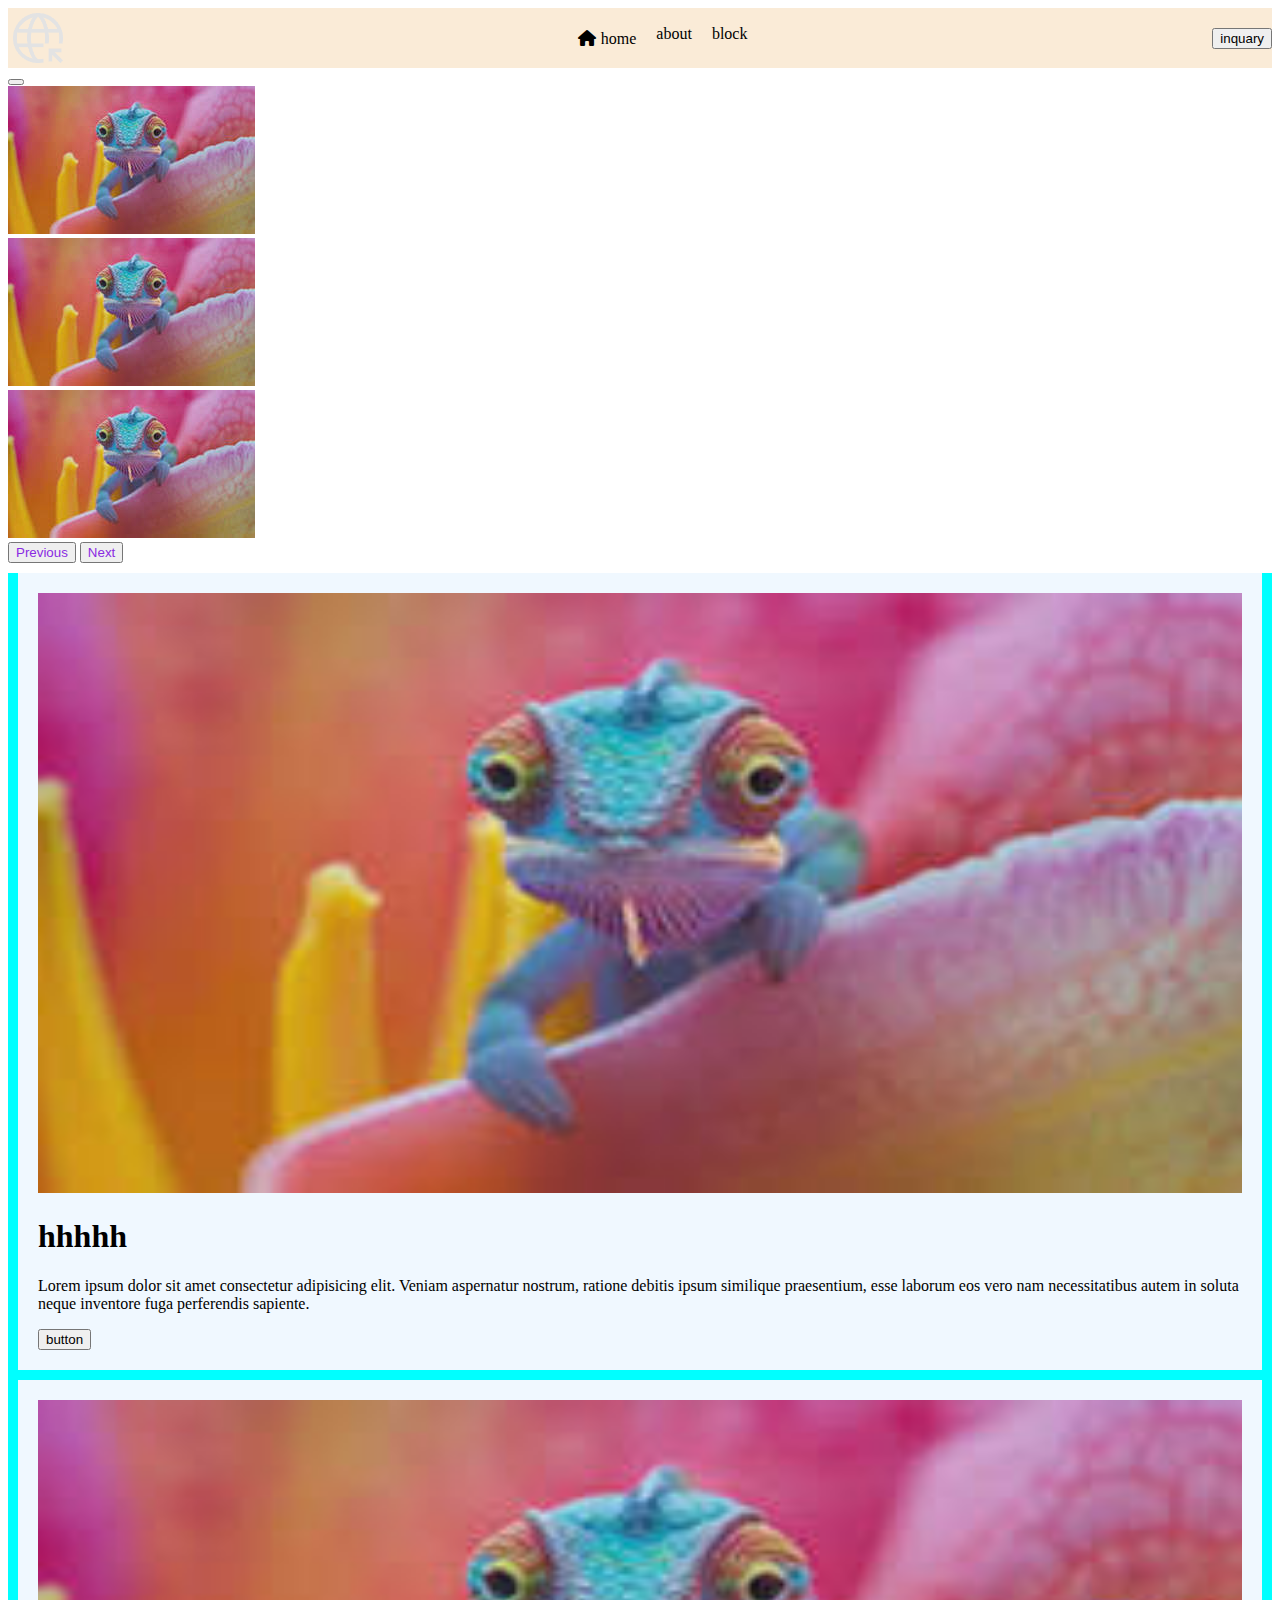
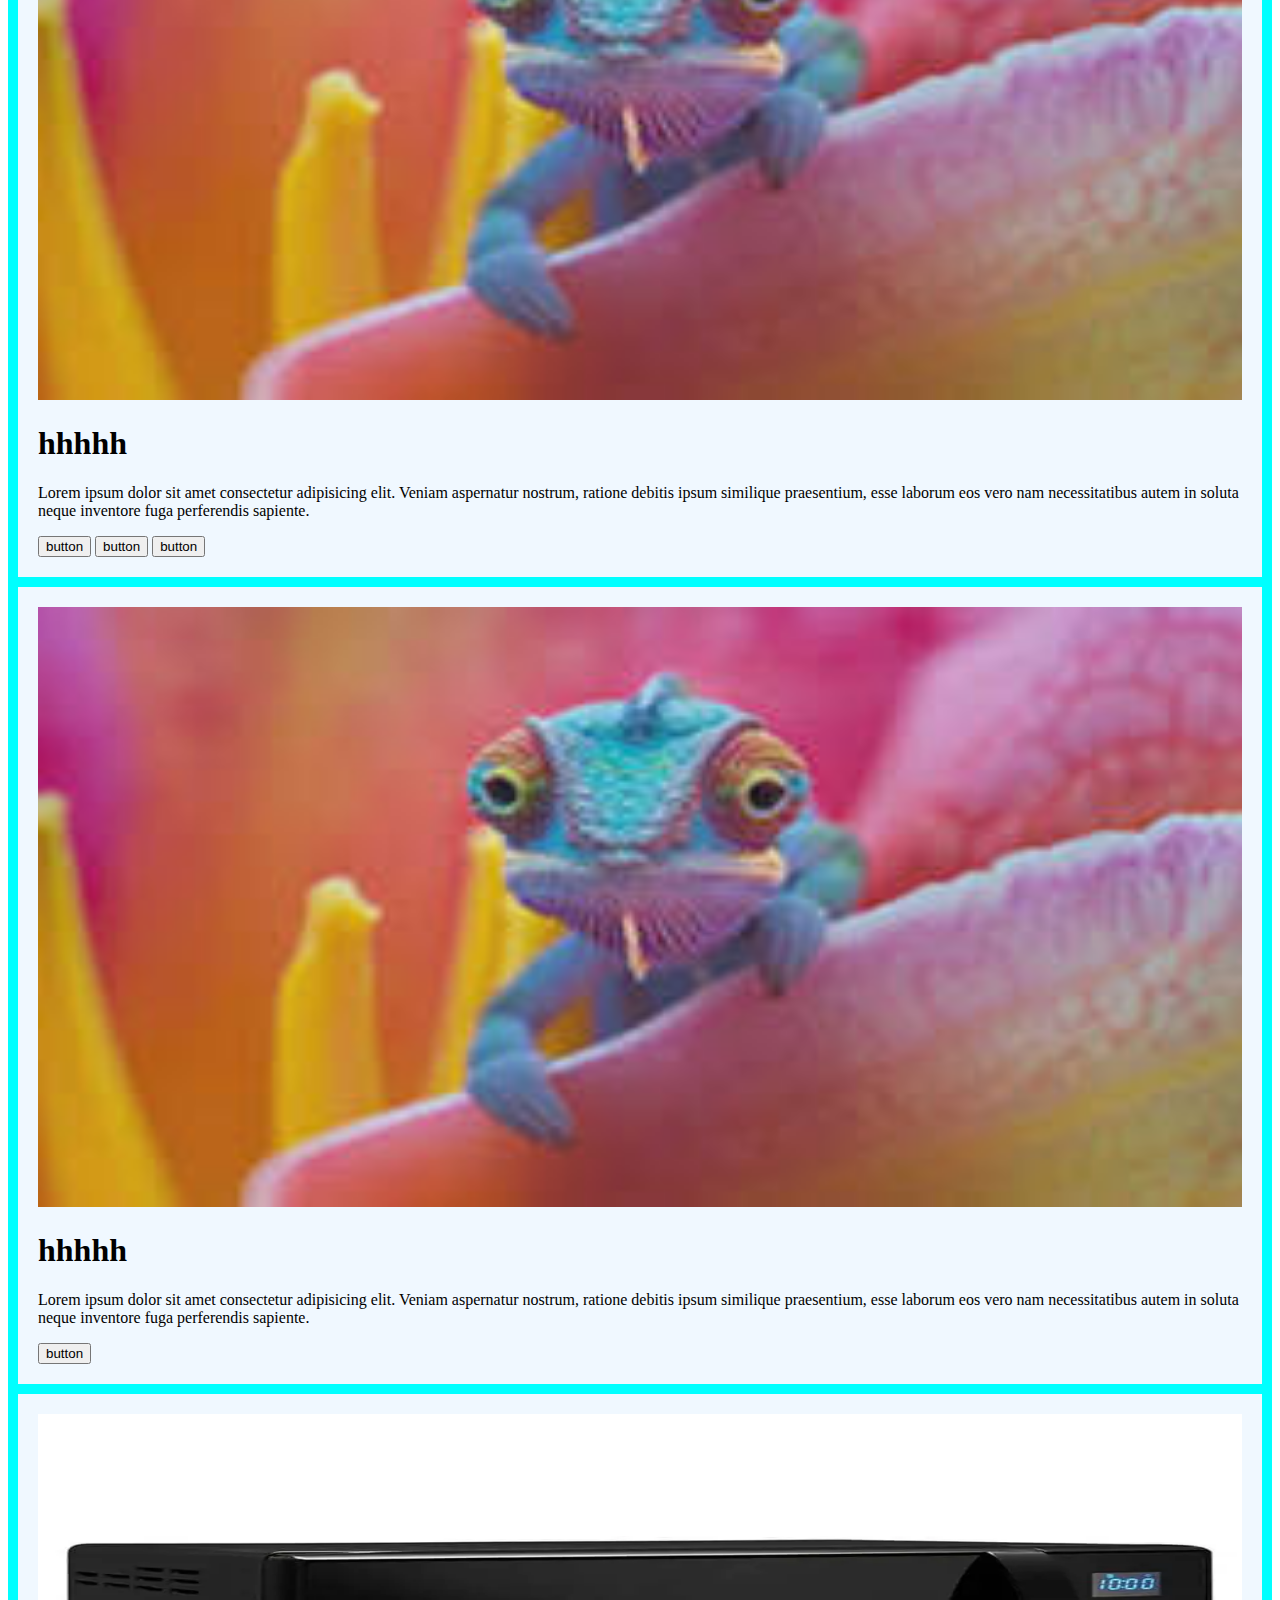
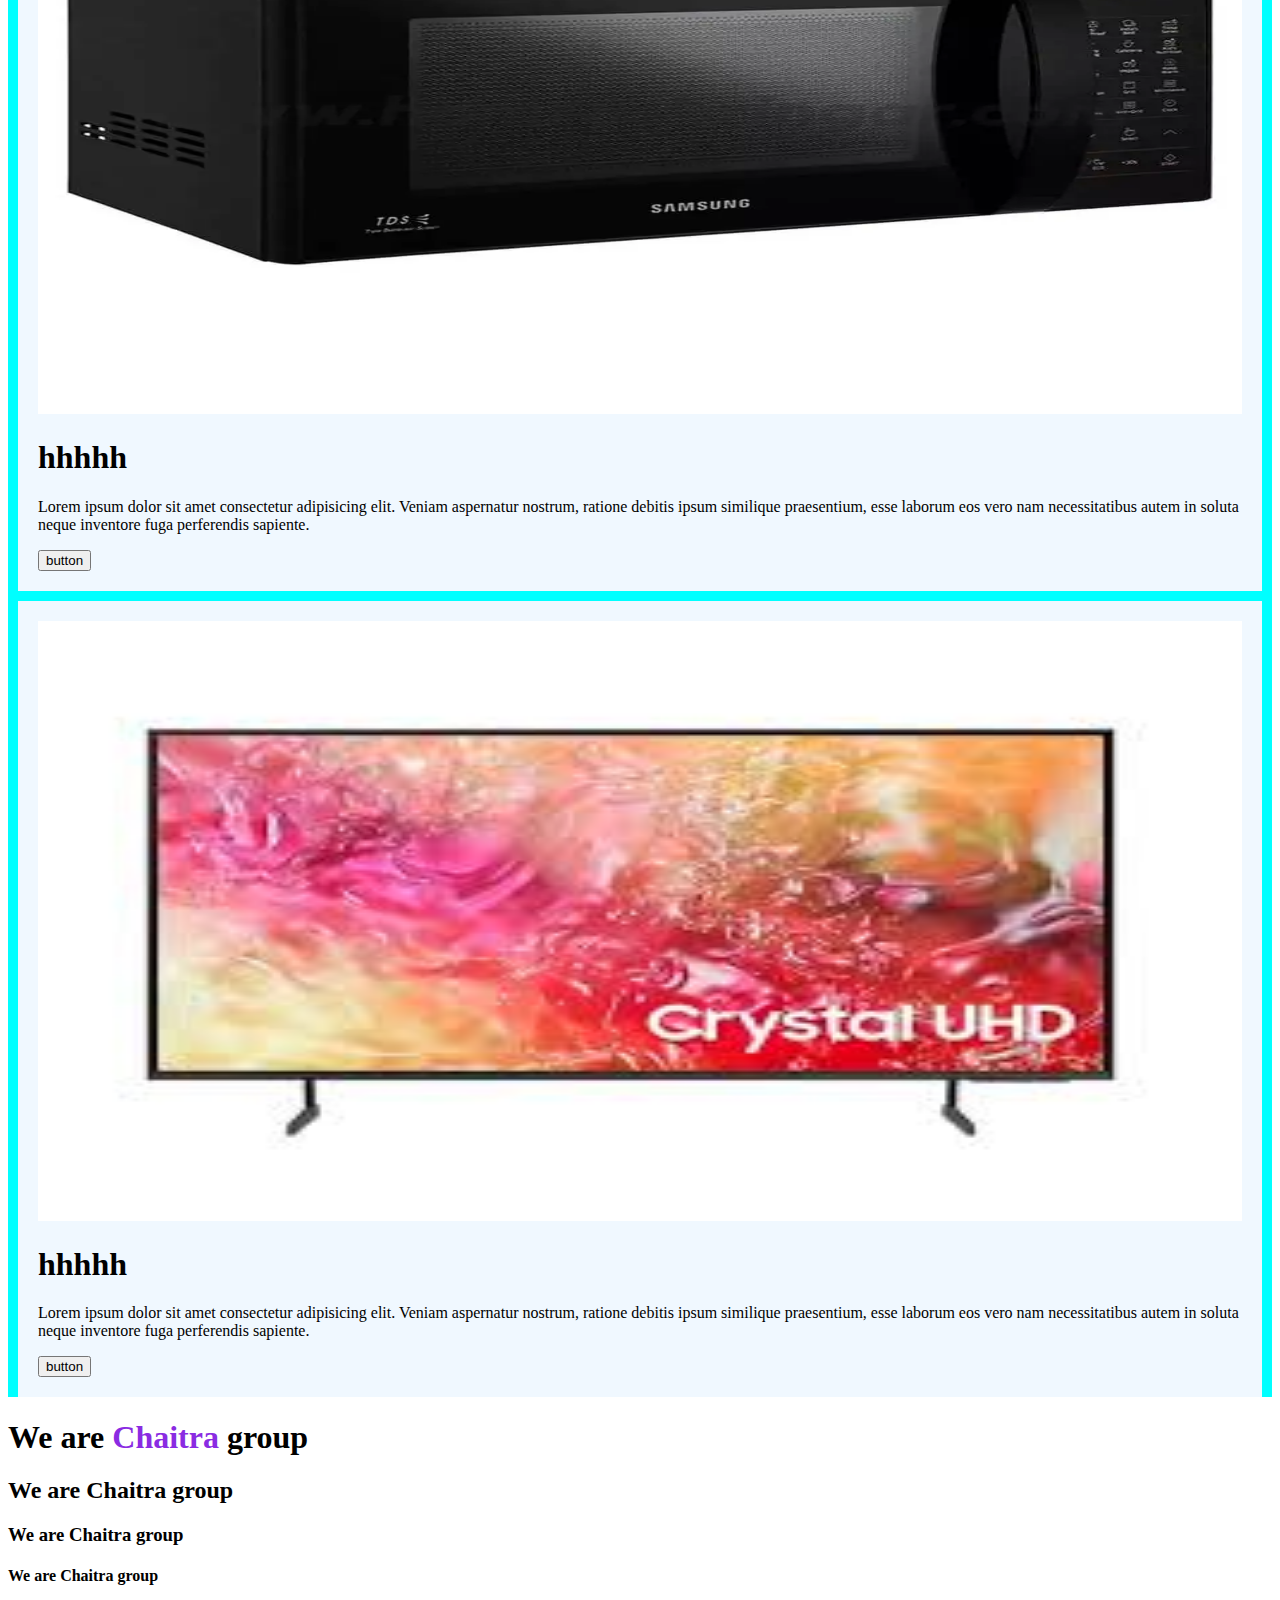
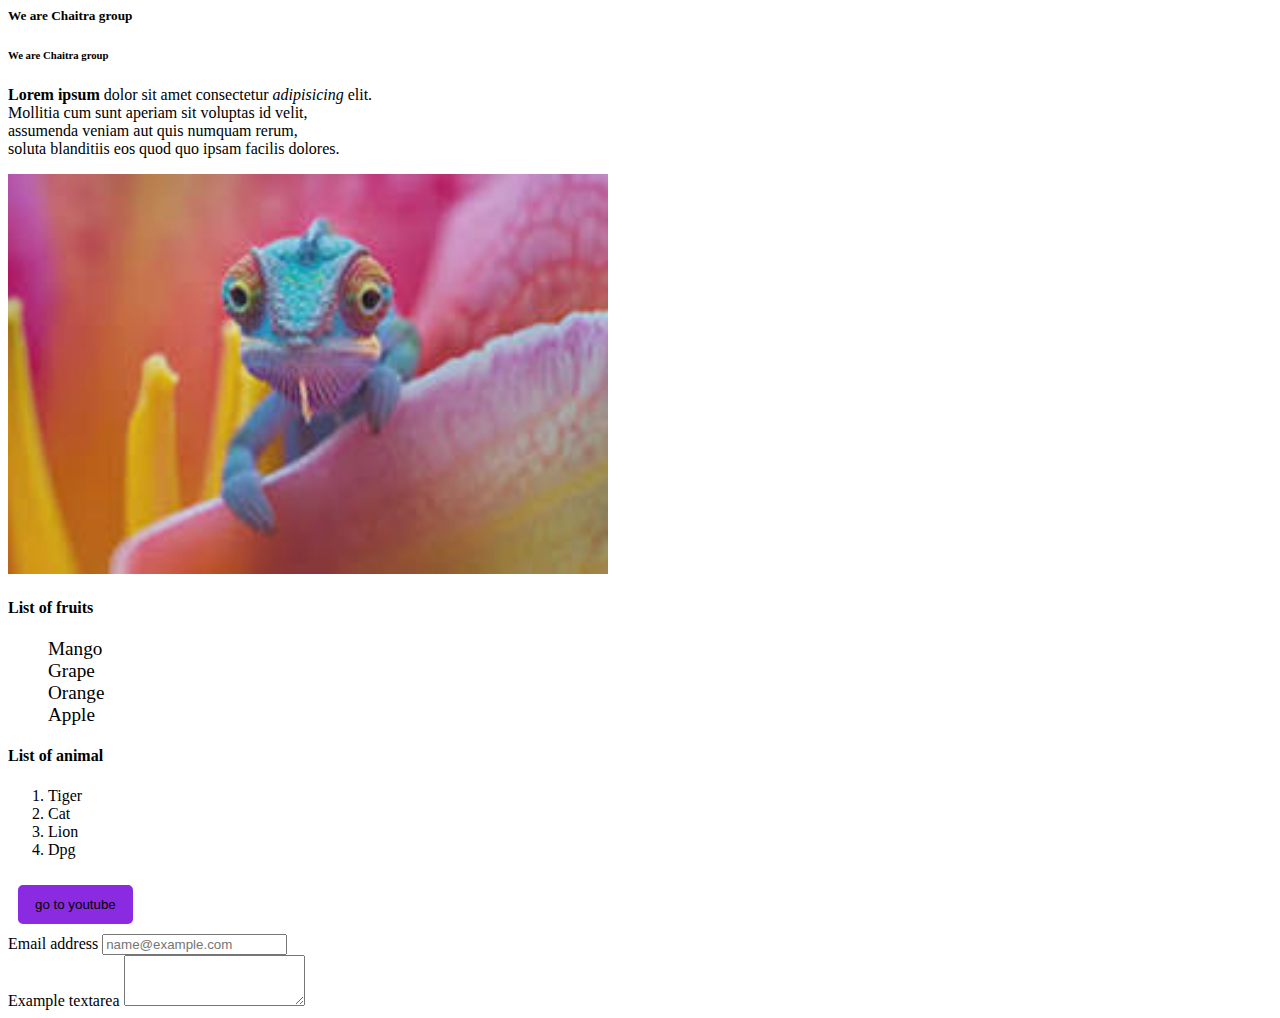
<file: index.html>
<!DOCTYPE html>
<html lang="en">

<head>
  <meta charset="UTF-8">
  <meta name="viewport" content="width=device-width, initial-scale=1.0">
  <title>My First Project</title>

  <link rel="stylesheet" href="./style/index.css" />
  <link href="https://cdn.jsdelivr.net/npm/bootstrap@5.0.2/dist/css/bootstrap.min.css" rel="stylesheet"
    integrity="sha384-EVSTQN3/azprG1Anm3QDgpJLIm9Nao0Yz1ztcQTwFspd3yD65VohhpuuCOmLASjC" crossorigin="anonymous">

  <link rel="stylesheet" href="https://cdnjs.cloudflare.com/ajax/libs/font-awesome/6.0.0/css/all.min.css"
    integrity="sha512-9usAa10IRO0HhonpyAIVpjrylPvoDwiPUiKdWk5t3PyolY1cOd4DSE0Ga+ri4AuTroPR5aQvXU9xC6qOPnzFeg=="
    crossorigin="anonymous" referrerpolicy="no-referrer" />




</head>

<body>

  <script src="./js/array5.js"></script>
  <script src="https://cdn.jsdelivr.net/npm/@popperjs/core@2.9.2/dist/umd/popper.min.js"
    integrity="sha384-IQsoLXl5PILFhosVNubq5LC7Qb9DXgDA9i+tQ8Zj3iwWAwPtgFTxbJ8NT4GN1R8p"
    crossorigin="anonymous"></script>
  <script src="https://cdn.jsdelivr.net/npm/bootstrap@5.0.2/dist/js/bootstrap.min.js"
    integrity="sha384-cVKIPhGWiC2Al4u+LWgxfKTRIcfu0JTxR+EQDz/bgldoEyl4H0zUF0QKbrJ0EcQF"
    crossorigin="anonymous"></script>


  <nav>
    <div class="container-fluid">
      <div class="header-con">

        <img src="./assets/logo.png" alt="logo" height="60" width="60" />
        <ul class="list">
          <li><i class="fa fa-home" aria-hidden="true"></i>home</li>
          <a href="./nav.html" target="_blank" class="a">
            <li>about</li>
          </a>
          <li>block</li>
        </ul>
        <div>
          <button class="btn btn-primary">inquary</button>
        </div>

      </div>
    </div>
  </nav>

  <a href="./nav.html"><button class="btn btn-primary"></button></a>

  <div id="carouselExampleControls" class="carousel slide" data-bs-ride="carousel">
    <div class="carousel-inner">
      <div class="carousel-item active">
        <img src="assets/download.jfif" class="d-block w-100" alt="...">
      </div>
      <div class="carousel-item">
        <img src="./assets/download.jfif" class="d-block w-100" alt="...">
      </div>
      <div class="carousel-item">
        <img src="./assets/download.jfif" class="d-block w-100" alt="...">
      </div>
    </div>
    <button class="carousel-control-prev" type="button" data-bs-target="#carouselExampleControls" data-bs-slide="prev">
      <span class="carousel-control-prev-icon" aria-hidden="true"></span>
      <span class="visually-hidden">Previous</span>
    </button>
    <button class="carousel-control-next" type="button" data-bs-target="#carouselExampleControls" data-bs-slide="next">
      <span class="carousel-control-next-icon" aria-hidden="true"></span>
      <span class="visually-hidden">Next</span>
    </button>
  </div>

  <section class="oc">
    <div class="row">
      <div class="row">
        <div class="col-md-4">
          <div class="col-md-4">
            <div class="xyz">
              <img src="./assets/download.jfif" alt="img" class="img-fluid" width="300" height="600" />
              <h1>
                hhhhh
              </h1>
              <p>
                Lorem ipsum dolor sit amet consectetur adipisicing elit. Veniam aspernatur nostrum, ratione debitis
                ipsum
                similique praesentium, esse laborum eos vero nam necessitatibus autem in soluta neque inventore fuga
                perferendis sapiente.
              </p>
              <button class="btn btn-primary">
                button
              </button>
            </div>

          </div>
          <div class="col-md-4">
            <div class="xyz">
              <img src="./assets/download.jfif" alt="img" class="img-fluid" width="300" height="600" />
              <h1>
                hhhhh
              </h1>
              <p>
                Lorem ipsum dolor sit amet consectetur adipisicing elit. Veniam aspernatur nostrum, ratione debitis
                ipsum
                similique praesentium, esse laborum eos vero nam necessitatibus autem in soluta neque inventore fuga
                perferendis sapiente.
              </p>
              <button class="btn btn-primary">
                button
              </button>
              <button class="btn btn-primary">
                button
              </button>
              <button class="btn btn-primary">
                button
              </button>
            </div>
          </div>
        </div>

      </div>
      <div class="col-md-4">
        <div class="xyz">
          <img src="./assets/download.jfif" alt="img" class="img-fluid" width="300" height="600" />
          <h1>
            hhhhh
          </h1>
          <p>
            Lorem ipsum dolor sit amet consectetur adipisicing elit. Veniam aspernatur nostrum, ratione debitis ipsum
            similique praesentium, esse laborum eos vero nam necessitatibus autem in soluta neque inventore fuga
            perferendis sapiente.
          </p>
          <button class="btn btn-primary">
            button
          </button>
        </div>

      </div>
      <div class="col-md-4">
        <div class="xyz">
          <img src="./assets/oven.webp" alt="img" class="img-fluid" width="300" height="600" />
          <h1>
            hhhhh
          </h1>
          <p>
            Lorem ipsum dolor sit amet consectetur adipisicing elit. Veniam aspernatur nostrum, ratione debitis ipsum
            similique praesentium, esse laborum eos vero nam necessitatibus autem in soluta neque inventore fuga
            perferendis sapiente.
          </p>
          <button class="btn btn-primary">
            button
          </button>
        </div>

      </div>
      <div class="col-md-4">
        <div class="xyz">
          <img src="./assets/tv.jpg" alt="img" class="img-fluid" width="300" height="600" />
          <h1>
            hhhhh
          </h1>
          <p>
            Lorem ipsum dolor sit amet consectetur adipisicing elit. Veniam aspernatur nostrum, ratione debitis ipsum
            similique praesentium, esse laborum eos vero nam necessitatibus autem in soluta neque inventore fuga
            perferendis sapiente.
          </p>
          <button class="btn btn-primary">
            button
          </button>
        </div>

      </div>
    </div>

  </section>

  <div class="container">

    <h1> We are <span>Chaitra</span> group</h1>
    <h2> We are Chaitra group</h2>
    <h3> We are Chaitra group</h3>
    <h4> We are Chaitra group</h4>
    <h5> We are Chaitra group</h5>
    <h6> We are Chaitra group</h6>

    <p><b>Lorem ipsum</b> dolor sit amet consectetur <i>adipisicing</i> elit. <br> Mollitia cum sunt aperiam sit
      voluptas id velit, <br> assumenda veniam aut quis numquam rerum, <br> soluta blanditiis eos quod quo ipsam facilis
      dolores.</p>

    <img src="./assets/download.jfif" alt="image" height="400px" width="600px" /><br>

    <h4> List of fruits</h4>

    <ul class="fruits">
      <li>Mango</li>
      <li>Grape</li>
      <li>Orange</li>
      <li>Apple</li>

    </ul>

    <h4> List of animal</h4>

    <ol>
      <li>Tiger</li>
      <li>Cat</li>
      <li>Lion</li>
      <li>Dpg</li>

    </ol>

    <a href="https://www.youtube.com" target="_blank">

      <button class="oo">go to youtube</button>

    </a>

  </div>

  <section>
    <div class="mb-3">
      <label for="exampleFormControlInput1" class="form-label">Email address</label>
      <input type="email" class="form-control" id="exampleFormControlInput1" placeholder="name@example.com">
    </div>
    <div class="mb-3">
      <label for="exampleFormControlTextarea1" class="form-label">Example textarea</label>
      <textarea class="form-control" id="exampleFormControlTextarea1" rows="3"></textarea>
    </div>
  </section>

  <div class="row">
    <div>

    </div>
  </div>

</body>

</html>
</file>
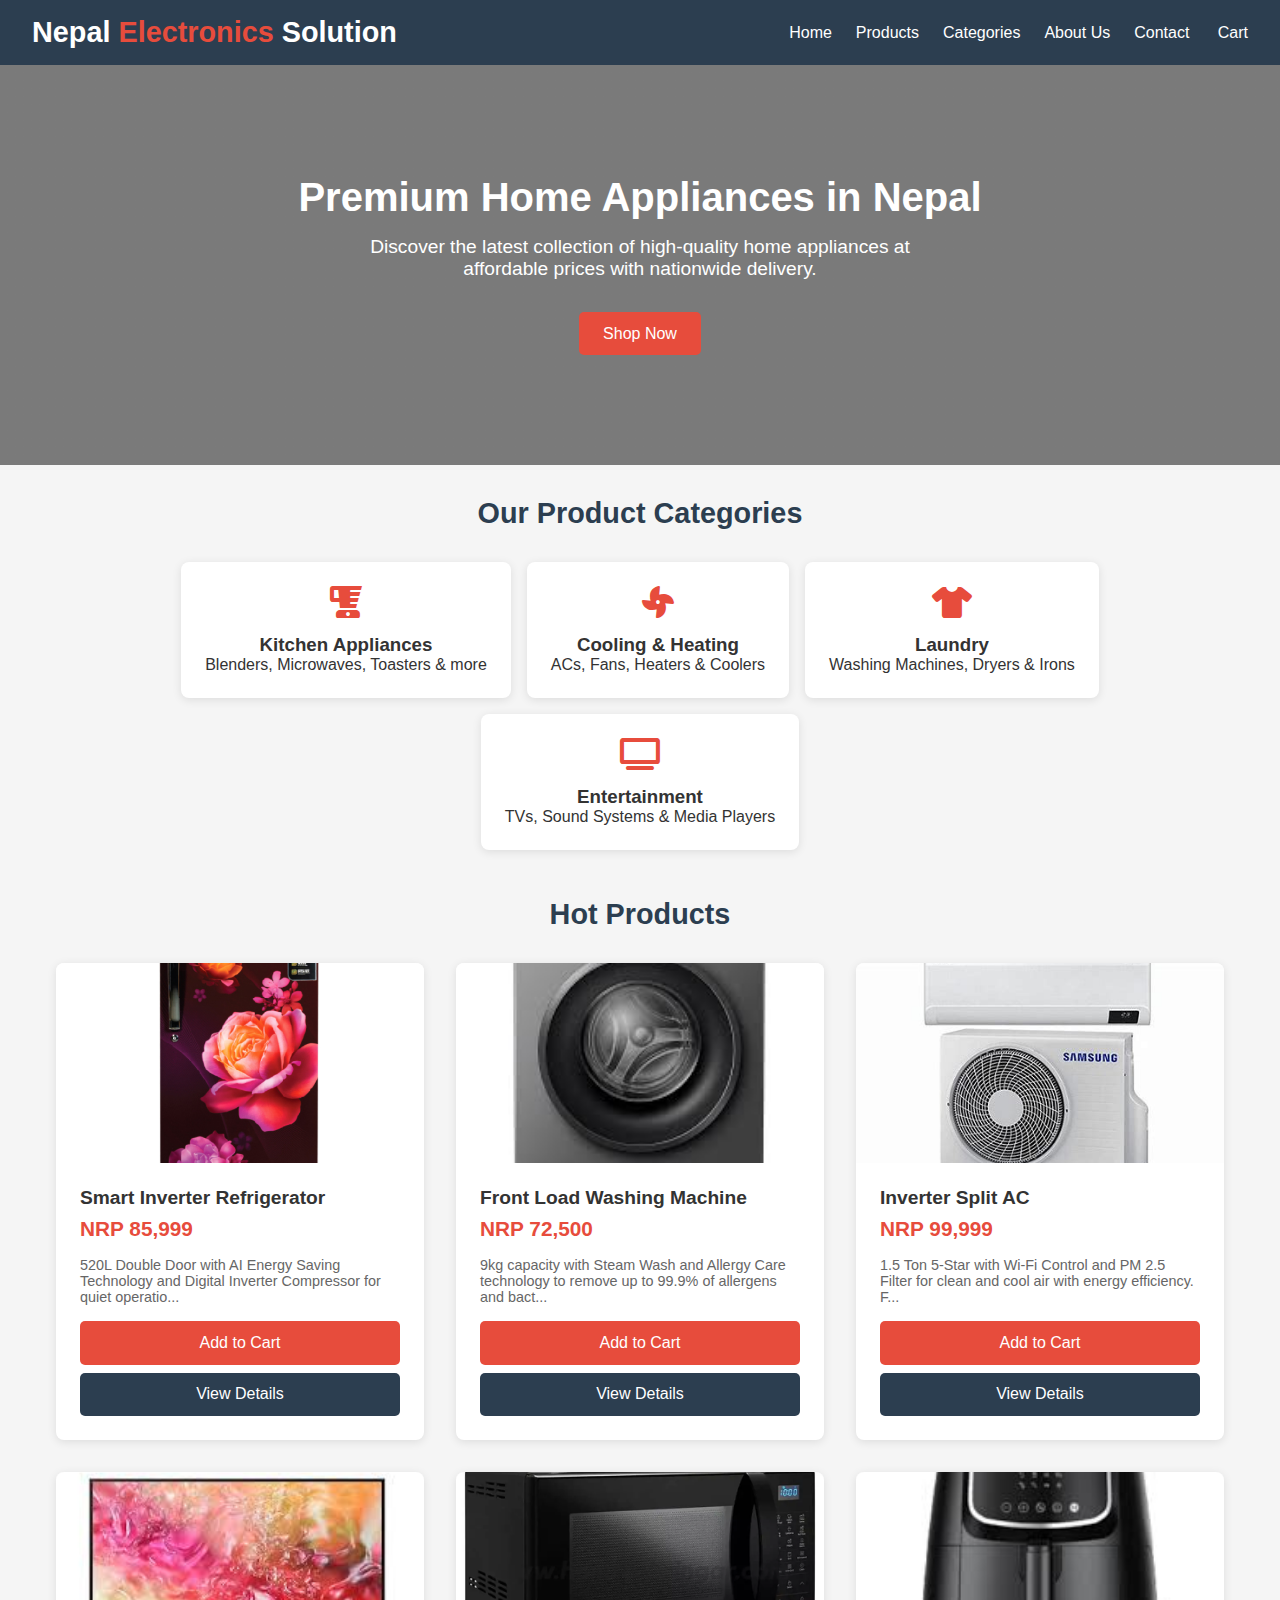
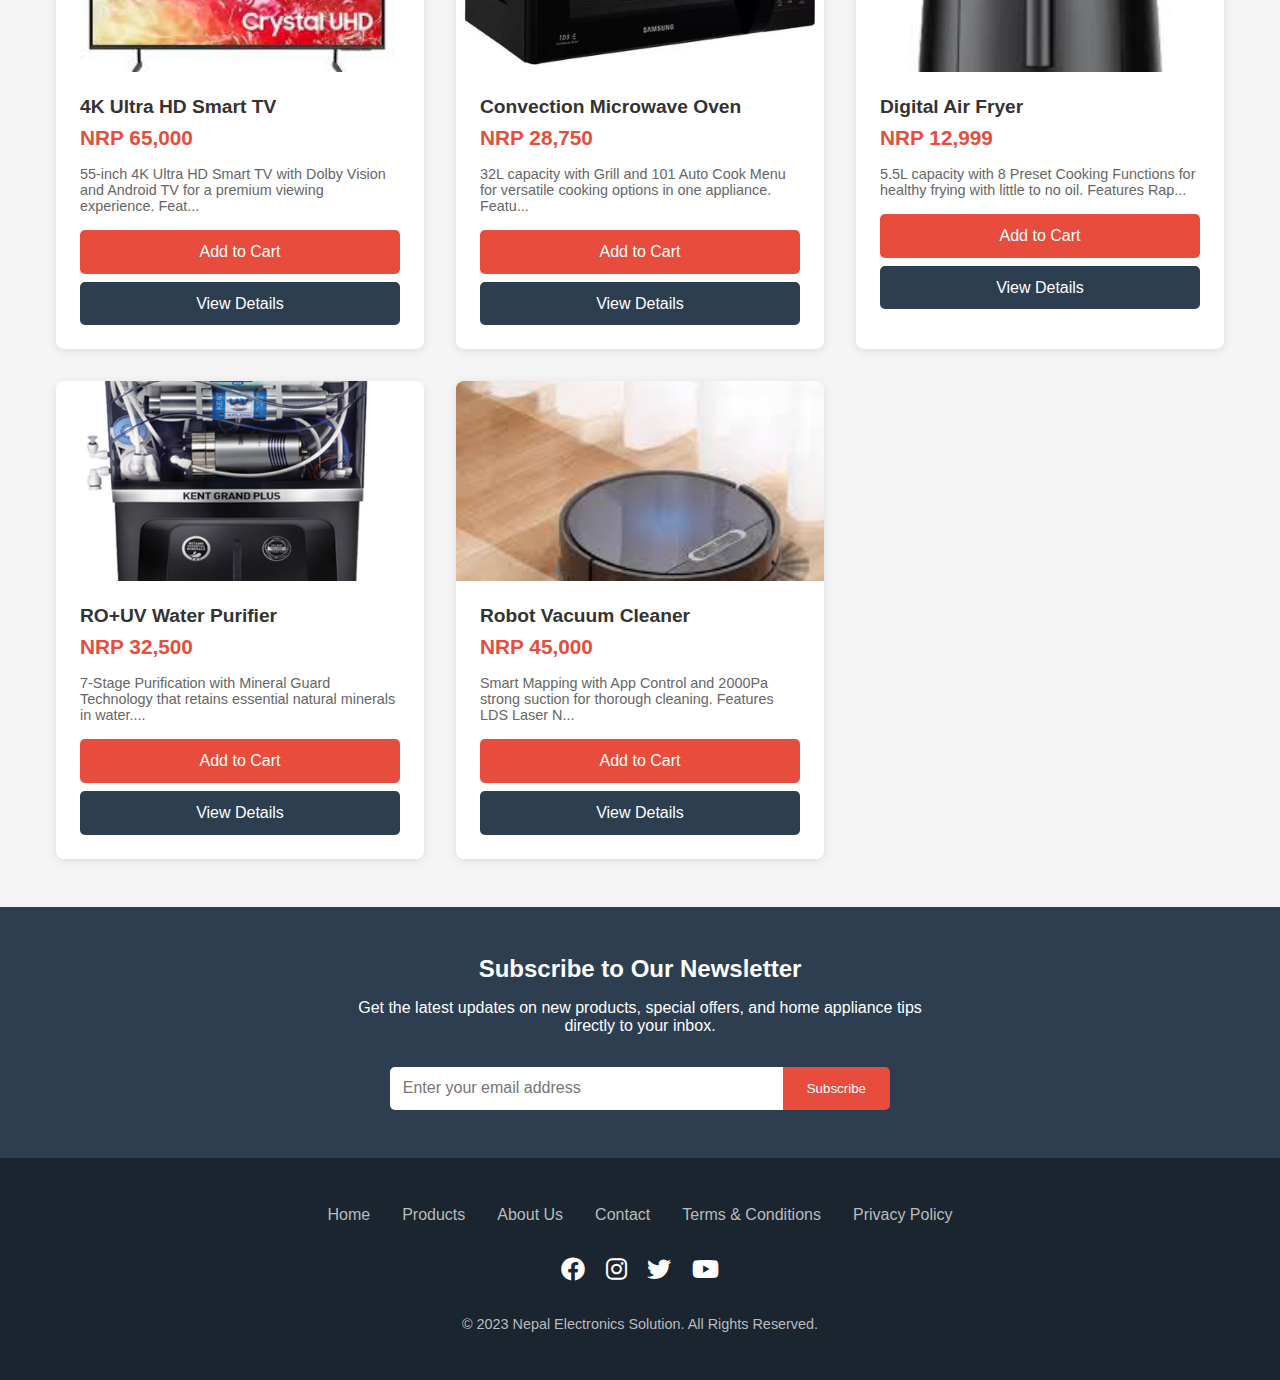
<file: balls.html>
<!DOCTYPE html>
<html lang="en">
<head>
    <meta charset="UTF-8">
    <meta name="viewport" content="width=device-width, initial-scale=1.0">
    <title>Nepal Electronics Solution - Home Appliances</title>
    <style>
        * {
            margin: 0;
            padding: 0;
            box-sizing: border-box;
            font-family: 'Arial', sans-serif;
        }
        
        body {
            background-color: #f5f5f5;
            color: #333;
        }
        
        header {
            background-color: #2c3e50;
            color: white;
            padding: 1rem 2rem;
            display: flex;
            justify-content: space-between;
            align-items: center;
        }
        
        .logo {
            font-size: 1.8rem;
            font-weight: bold;
        }
        
        .logo span {
            color: #e74c3c;
        }
        
        nav ul {
            display: flex;
            list-style: none;
        }
        
        nav ul li {
            margin-left: 1.5rem;
        }
        
        nav ul li a {
            color: white;
            text-decoration: none;
            font-weight: 500;
        }
        
        .hero {
            background-image: linear-gradient(rgba(0,0,0,0.5), rgba(0,0,0,0.5)), url('https://via.placeholder.com/1200x400');
            background-size: cover;
            background-position: center;
            height: 400px;
            display: flex;
            flex-direction: column;
            justify-content: center;
            align-items: center;
            text-align: center;
            color: white;
        }
        
        .hero h1 {
            font-size: 2.5rem;
            margin-bottom: 1rem;
        }
        
        .hero p {
            font-size: 1.2rem;
            margin-bottom: 2rem;
            max-width: 600px;
        }
        
        .btn {
            background-color: #e74c3c;
            color: white;
            padding: 0.8rem 1.5rem;
            border: none;
            border-radius: 5px;
            font-size: 1rem;
            cursor: pointer;
            text-decoration: none;
            display: inline-block;
        }
        
        .btn-secondary {
            background-color: #2c3e50;
            margin-top: 0.5rem;
        }
        
        .container {
            max-width: 1200px;
            margin: 2rem auto;
            padding: 0 1rem;
        }
        
        .section-title {
            text-align: center;
            margin-bottom: 2rem;
            font-size: 1.8rem;
            color: #2c3e50;
        }
        
        .hot-products {
            display: grid;
            grid-template-columns: repeat(auto-fill, minmax(280px, 1fr));
            gap: 2rem;
            margin-bottom: 3rem;
        }
        
        .product-card {
            background-color: white;
            border-radius: 8px;
            overflow: hidden;
            box-shadow: 0 2px 10px rgba(0,0,0,0.1);
            transition: transform 0.3s ease;
        }
        
        .product-card:hover {
            transform: translateY(-5px);
        }
        
        .product-img {
            height: 200px;
            background-color: #eee;
            display: flex;
            justify-content: center;
            align-items: center;
            overflow: hidden;
        }
        
        .product-img img {
            width: 100%;
            height: 100%;
            object-fit: cover;
        }
        
        .product-info {
            padding: 1.5rem;
        }
        
        .product-title {
            font-size: 1.2rem;
            margin-bottom: 0.5rem;
        }
        
        .product-price {
            font-size: 1.3rem;
            font-weight: bold;
            color: #e74c3c;
            margin-bottom: 1rem;
        }
        
        .product-description {
            color: #666;
            margin-bottom: 1rem;
            font-size: 0.9rem;
        }
        
        .product-actions {
            display: flex;
            flex-direction: column;
        }
        
        /* Product Detail Modal */
        .modal {
            display: none;
            position: fixed;
            top: 0;
            left: 0;
            width: 100%;
            height: 100%;
            background-color: rgba(0,0,0,0.8);
            z-index: 1000;
            overflow-y: auto;
        }
        
        .modal-content {
            background-color: white;
            margin: 2rem auto;
            padding: 2rem;
            border-radius: 8px;
            max-width: 800px;
            position: relative;
        }
        
        .close-modal {
            position: absolute;
            top: 1rem;
            right: 1rem;
            font-size: 1.5rem;
            cursor: pointer;
        }
        
        .detail-header {
            display: flex;
            gap: 2rem;
            margin-bottom: 2rem;
        }
        
        .detail-images {
            flex: 1;
        }
        
        .main-image {
            height: 300px;
            background-color: #eee;
            display: flex;
            justify-content: center;
            align-items: center;
            margin-bottom: 1rem;
            overflow: hidden;
        }
        
        .main-image img {
            max-width: 100%;
            max-height: 100%;
        }
        
        .thumbnail-container {
            display: flex;
            gap: 1rem;
        }
        
        .thumbnail {
            width: 60px;
            height: 60px;
            background-color: #eee;
            cursor: pointer;
            overflow: hidden;
        }
        
        .thumbnail img {
            width: 100%;
            height: 100%;
            object-fit: cover;
        }
        
        .detail-info {
            flex: 1;
        }
        
        .detail-title {
            font-size: 1.8rem;
            margin-bottom: 1rem;
            color: #2c3e50;
        }
        
        .detail-price {
            font-size: 1.5rem;
            color: #e74c3c;
            margin-bottom: 1rem;
        }
        
        .detail-meta {
            margin-bottom: 1.5rem;
        }
        
        .detail-meta span {
            display: inline-block;
            margin-right: 1rem;
            color: #666;
        }
        
        .detail-description {
            line-height: 1.6;
            margin-bottom: 2rem;
        }
        
        .detail-features {
            margin-bottom: 2rem;
        }
        
        .detail-features h3 {
            margin-bottom: 1rem;
        }
        
        .detail-features ul {
            list-style-position: inside;
        }
        
        .detail-features li {
            margin-bottom: 0.5rem;
        }
        
        .categories {
            display: flex;
            justify-content: center;
            flex-wrap: wrap;
            gap: 1rem;
            margin-bottom: 3rem;
        }
        
        .category-card {
            background-color: white;
            padding: 1.5rem;
            border-radius: 8px;
            text-align: center;
            min-width: 200px;
            box-shadow: 0 2px 10px rgba(0,0,0,0.1);
        }
        
        .category-card i {
            font-size: 2rem;
            color: #e74c3c;
            margin-bottom: 1rem;
        }
        
        .newsletter {
            background-color: #2c3e50;
            color: white;
            padding: 3rem 1rem;
            text-align: center;
        }
        
        .newsletter h2 {
            margin-bottom: 1rem;
        }
        
        .newsletter p {
            margin-bottom: 2rem;
            max-width: 600px;
            margin-left: auto;
            margin-right: auto;
        }
        
        .newsletter-form {
            display: flex;
            max-width: 500px;
            margin: 0 auto;
        }
        
        .newsletter-form input {
            flex: 1;
            padding: 0.8rem;
            border: none;
            border-radius: 5px 0 0 5px;
            font-size: 1rem;
        }
        
        .newsletter-form button {
            background-color: #e74c3c;
            color: white;
            border: none;
            padding: 0 1.5rem;
            border-radius: 0 5px 5px 0;
            cursor: pointer;
        }
        
        footer {
            background-color: #1a252f;
            color: white;
            padding: 3rem 1rem;
            text-align: center;
        }
        
        .footer-links {
            display: flex;
            justify-content: center;
            flex-wrap: wrap;
            gap: 2rem;
            margin-bottom: 2rem;
        }
        
        .footer-links a {
            color: #bbb;
            text-decoration: none;
        }
        
        .footer-links a:hover {
            color: white;
        }
        
        .social-icons {
            margin-bottom: 2rem;
        }
        
        .social-icons a {
            color: white;
            margin: 0 0.5rem;
            font-size: 1.5rem;
        }
        
        .copyright {
            color: #bbb;
            font-size: 0.9rem;
        }
    </style>
    <link rel="stylesheet" href="https://cdnjs.cloudflare.com/ajax/libs/font-awesome/6.0.0-beta3/css/all.min.css">
</head>
<body>
    <header>
        <div class="logo">Nepal <span>Electronics</span> Solution</div>
        <nav>
            <ul>
                <li><a href="#">Home</a></li>
                <li><a href="#">Products</a></li>
                <li><a href="#">Categories</a></li>
                <li><a href="#">About Us</a></li>
                <li><a href="#">Contact</a></li>
                <li><a href="#"><i class="fas fna-shopping-cart"></i> Cart</a></li>
            </ul>
        </nav>
    </header>
    
    <section class="hero">
        <h1>Premium Home Appliances in Nepal</h1>
        <p>Discover the latest collection of high-quality home appliances at affordable prices with nationwide delivery.</p>
        <a href="#products" class="btn">Shop Now</a>
    </section>
    
    <div class="container">
        <h2 class="section-title">Our Product Categories</h2>
        <div class="categories">
            <div class="category-card">
                <i class="fas fa-blender"></i>
                <h3>Kitchen Appliances</h3>
                <p>Blenders, Microwaves, Toasters & more</p>
            </div>
            <div class="category-card">
                <i class="fas fa-fan"></i>
                <h3>Cooling & Heating</h3>
                <p>ACs, Fans, Heaters & Coolers</p>
            </div>
            <div class="category-card">
                <i class="fas fa-tshirt"></i>
                <h3>Laundry</h3>
                <p>Washing Machines, Dryers & Irons</p>
            </div>
            <div class="category-card">
                <i class="fas fa-tv"></i>
                <h3>Entertainment</h3>
                <p>TVs, Sound Systems & Media Players</p>
            </div>
        </div>
        
        <h2 class="section-title" id="products">Hot Products</h2>
        <div class="hot-products" id="product-container">
            <!-- Products will be loaded here by JavaScript -->
        </div>
    </div>
    
    <!-- Product Detail Modal -->
    <div class="modal" id="productModal">
        <div class="modal-content">
            <span class="close-modal" id="closeModal">&times;</span>
            <div class="detail-header">
                <div class="detail-images">
                    <div class="main-image" id="mainImage">
                        <!-- Main product image will go here -->
                    </div>
                    <div class="thumbnail-container" id="thumbnails">
                        <!-- Thumbnails will go here -->
                    </div>
                </div>
                
                <div class="detail-info">
                    <h1 class="detail-title" id="detailTitle">Product Name</h1>
                    <div class="detail-price" id="detailPrice">NRP 00,000</div>
                    
                    <div class="detail-meta">
                        <span><i class="fas fa-box"></i> <strong>Brand:</strong> <span id="detailBrand">Brand</span></span>
                        <span><i class="fas fa-barcode"></i> <strong>Model:</strong> <span id="detailModel">Model</span></span>
                        <span><i class="fas fa-star"></i> <strong>Rating:</strong> <span id="detailRating">4.5</span>/5</span>
                    </div>
                    
                    <div class="detail-description" id="detailDescription">
                        Product description will go here.
                    </div>
                    
                    <div class="product-actions">
                        <button class="btn" id="addToCart">Add to Cart</button>
                        <button class="btn btn-secondary" id="buyNow">Buy Now</button>
                    </div>
                    
                    <div class="detail-features">
                        <h3>Key Features</h3>
                        <ul id="detailFeatures">
                            <!-- Features will be added here by JS -->
                        </ul>
                    </div>
                </div>
            </div>
        </div>
    </div>
    
    <section class="newsletter">
        <h2>Subscribe to Our Newsletter</h2>
        <p>Get the latest updates on new products, special offers, and home appliance tips directly to your inbox.</p>
        <form class="newsletter-form">
            <input type="email" placeholder="Enter your email address">
            <button type="submit">Subscribe</button>
        </form>
    </section>
    
    <footer>
        <div class="footer-links">
            <a href="#">Home</a>
            <a href="#">Products</a>
            <a href="#">About Us</a>
            <a href="#">Contact</a>
            <a href="#">Terms & Conditions</a>
            <a href="#">Privacy Policy</a>
        </div>
        
        <div class="social-icons">
            <a href="#"><i class="fab fa-facebook"></i></a>
            <a href="#"><i class="fab fa-instagram"></i></a>
            <a href="#"><i class="fab fa-twitter"></i></a>
            <a href="#"><i class="fab fa-youtube"></i></a>
        </div>
        
        <div class="copyright">
            &copy; 2023 Nepal Electronics Solution. All Rights Reserved.
        </div>
    </footer>

    <script>
        // Product Data
        const products = [
            {
                id: 1,
                title: "Smart Inverter Refrigerator",
                price: "NRP 85,999",
                brand: "Samsung",
                model: "RT56K7040SL",
                rating: 4.7,
                description: "520L Double Door with AI Energy Saving Technology and Digital Inverter Compressor for quiet operation and energy efficiency. Features Twin Cooling Plus technology to keep food fresh for longer and SmartThings connectivity for remote monitoring.",
                features: [
                    "520 Liters Capacity",
                    "Digital Inverter Compressor",
                    "Twin Cooling Plus™",
                    "All-around Cooling",
                    "SmartThings Connectivity",
                    "AI Energy Mode",
                    "Metal Cooling"
                ],
                images: [
                    "./assets/ref.jpg",
                    "https://via.placeholder.com/600x600?text=Refrigerator+Inside",
                    "https://via.placeholder.com/600x600?text=Refrigerator+Panel"
                ],
                category: "Kitchen Appliances"
            },
            {
                id: 2,
                title: "Front Load Washing Machine",
                price: "NRP 72,500",
                brand: "LG",
                model: "FHM1207ZDL",
                rating: 4.5,
                description: "9kg capacity with Steam Wash and Allergy Care technology to remove up to 99.9% of allergens and bacteria. Features AI Direct Drive motor for optimized washing performance and TurboWash 360° for faster cleaning.",
                features: [
                    "9 kg Washing Capacity",
                    "AI Direct Drive™ Motor",
                    "Steam™ Allergy Care",
                    "TurboWash™ 360°",
                    "SmartThinQ™ Enabled",
                    "6 Motion DD Technology",
                    "Auto Dose"
                ],
                images: [
                    "./assets/wash.jpg",
                    "https://via.placeholder.com/600x600?text=Washing+Machine+Panel",
                    "https://via.placeholder.com/600x600?text=Washing+Machine+Inside"
                ],
                category: "Laundry"
            },
            {
                id: 3,
                title: "Inverter Split AC",
                price: "NRP 99,999",
                brand: "Daikin",
                model: "FTKF35TV16U",
                rating: 4.8,
                description: "1.5 Ton 5-Star with Wi-Fi Control and PM 2.5 Filter for clean and cool air with energy efficiency. Features Coanda airflow for wider air distribution and Econo mode for energy savings.",
                features: [
                    "1.5 Ton Capacity",
                    "5 Star Energy Rating",
                    "Wi-Fi Enabled",
                    "PM 2.5 Filter",
                    "Copper Condenser",
                    "Coanda Airflow",
                    "Econo Mode"
                ],
                images: [
                    "./assets/ac.jpg",
                    "https://via.placeholder.com/600x600?text=AC+Remote",
                    "https://via.placeholder.com/600x600?text=AC+Installation"
                ],
                category: "Cooling & Heating"
            },
            {
                id: 4,
                title: "4K Ultra HD Smart TV",
                price: "NRP 65,000",
                brand: "Sony",
                model: "X80J",
                rating: 4.6,
                description: "55-inch 4K Ultra HD Smart TV with Dolby Vision and Android TV for a premium viewing experience. Features 4K X-Reality PRO for enhanced picture quality and Google Assistant built-in for voice control.",
                features: [
                    "55-inch 4K Display",
                    "Dolby Vision & Atmos",
                    "Android TV",
                    "4K X-Reality PRO",
                    "Google Assistant Built-in",
                    "TRILUMINOS Pro",
                    "Game Mode"
                ],
                images: [
                    "./assets/tv.jpg",
                    "https://via.placeholder.com/600x600?text=TV+Side",
                    "https://via.placeholder.com/600x600?text=TV+Remote"
                ],
                category: "Entertainment"
            },
            {
                id: 5,
                title: "Convection Microwave Oven",
                price: "NRP 28,750",
                brand: "Panasonic",
                model: "NN-CT645BFDG",
                rating: 4.3,
                description: "32L capacity with Grill and 101 Auto Cook Menu for versatile cooking options in one appliance. Features Inverter Technology for even cooking and Eco mode for energy savings.",
                features: [
                    "32 Liters Capacity",
                    "Convection + Grill",
                    "101 Auto Cook Menu",
                    "Inverter Technology",
                    "Eco Mode",
                    "Auto Defrost",
                    "Child Lock"
                ],
                images: [
                    "./assets/oven.webp",
                    "https://via.placeholder.com/600x600?text=Microwave+Inside",
                    "https://via.placeholder.com/600x600?text=Microwave+Panel"
                ],
                category: "Kitchen Appliances"
            },
            {
                id: 6,
                title: "Digital Air Fryer",
                price: "NRP 12,999",
                brand: "Philips",
                model: "HD9252/90",
                rating: 4.4,
                description: "5.5L capacity with 8 Preset Cooking Functions for healthy frying with little to no oil. Features Rapid Air Technology for even cooking and dishwasher safe parts for easy cleaning.",
                features: [
                    "5.5 Liters Capacity",
                    "8 Preset Menus",
                    "Rapid Air Technology",
                    "Digital Touch Screen",
                    "Dishwasher Safe Parts",
                    "Overheat Protection",
                    "60 Min Timer"
                ],
                images: [
                    "./assets/air.jpg",
                    "https://via.placeholder.com/600x600?text=Air+Fryer+Top",
                    "https://via.placeholder.com/600x600?text=Air+Fryer+Basket"
                ],
                category: "Kitchen Appliances"
            },
            {
                id: 7,
                title: "RO+UV Water Purifier",
                price: "NRP 32,500",
                brand: "Kent",
                model: "Grand Plus",
                rating: 4.5,
                description: "7-Stage Purification with Mineral Guard Technology that retains essential natural minerals in water. Features Smart Alert System for filter change indication and 8 liters storage capacity.",
                features: [
                    "RO+UV+UF+TDS Control",
                    "7 Stage Purification",
                    "Mineral Guard Technology",
                    "8 Liters Storage",
                    "Smart Alert System",
                    "Zero Water Wastage",
                    "Wall Mountable"
                ],
                images: [
                    "./assets/pure.jpg",
                    "https://via.placeholder.com/600x600?text=Water+Purifier+Side",
                    "https://via.placeholder.com/600x600?text=Water+Purifier+Tank"
                ],
                category: "Kitchen Appliances"
            },
            {
                id: 8,
                title: "Robot Vacuum Cleaner",
                price: "NRP 45,000",
                brand: "Xiaomi",
                model: "Mi Robot Vacuum-Mop",
                rating: 4.6,
                description: "Smart Mapping with App Control and 2000Pa strong suction for thorough cleaning. Features LDS Laser Navigation for accurate mapping and multi-floor mapping capability.",
                features: [
                    "LDS Laser Navigation",
                    "2000Pa Strong Suction",
                    "App & Voice Control",
                    "Multi-floor Mapping",
                    "5200mAh Battery",
                    "Mop Attachment Included",
                    "Real-time Mapping"
                ],
                images: [
                    "./assets/vacc.jpg",
                    "https://via.placeholder.com/600x600?text=Robot+Vacuum+Side",
                    "https://via.placeholder.com/600x600?text=Robot+Vacuum+Dock"
                ],
                category: "Home Appliances"
            }
        ];

        // DOM Elements
        const productContainer = document.getElementById('product-container');
        const productModal = document.getElementById('productModal');
        const closeModal = document.getElementById('closeModal');
        const mainImage = document.getElementById('mainImage');
        const thumbnails = document.getElementById('thumbnails');
        const detailTitle = document.getElementById('detailTitle');
        const detailPrice = document.getElementById('detailPrice');
        const detailBrand = document.getElementById('detailBrand');
        const detailModel = document.getElementById('detailModel');
        const detailRating = document.getElementById('detailRating');
        const detailDescription = document.getElementById('detailDescription');
        const detailFeatures = document.getElementById('detailFeatures');

        // Render Product Listing
        function renderProducts() {
            productContainer.innerHTML = '';
            
            products.forEach(product => {
                const productCard = document.createElement('div');
                productCard.className = 'product-card';
                productCard.dataset.id = product.id;
                
                productCard.innerHTML = `
                    <div class="product-img">
                        <img src="${product.images[0]}" alt="${product.title}">
                    </div>
                    <div class="product-info">
                        <h3 class="product-title">${product.title}</h3>
                        <div class="product-price">${product.price}</div>
                        <p class="product-description">${product.description.substring(0, 100)}...</p>
                        <div class="product-actions">
                            <button class="btn">Add to Cart</button>
                            <button class="btn btn-secondary view-more-btn">View Details</button>
                        </div>
                    </div>
                `;
                
                productContainer.appendChild(productCard);
                
                // Add click event to view details button
                productCard.querySelector('.view-more-btn').addEventListener('click', () => {
                    showProductDetail(product.id);
                });
            });
        }

        // Show Product Detail in Modal
        function showProductDetail(productId) {
            const product = products.find(p => p.id == productId);
            
            if (!product) return;
            
            // Update product details in modal
            detailTitle.textContent = product.title;
            detailPrice.textContent = product.price;
            detailBrand.textContent = product.brand;
            detailModel.textContent = product.model;
            detailRating.textContent = product.rating;
            detailDescription.textContent = product.description;
            
            // Update features
            detailFeatures.innerHTML = '';
            product.features.forEach(feature => {
                const li = document.createElement('li');
                li.textContent = feature;
                detailFeatures.appendChild(li);
            });
            
            // Update main image
            mainImage.innerHTML = `<img src="${product.images[0]}" alt="${product.title}">`;
            
            // Update thumbnails
            thumbnails.innerHTML = '';
            product.images.forEach((image, index) => {
                const thumbnail = document.createElement('div');
                thumbnail.className = 'thumbnail';
                thumbnail.innerHTML = `<img src="${image}" alt="${product.title} ${index + 1}">`;
                thumbnail.addEventListener('click', () => {
                    mainImage.innerHTML = `<img src="${image}" alt="${product.title}">`;
                });
                thumbnails.appendChild(thumbnail);
            });
            
            // Show modal
            productModal.style.display = 'block';
            document.body.style.overflow = 'hidden';
        }

        // Close Modal
        closeModal.addEventListener('click', () => {
            productModal.style.display = 'none';
            document.body.style.overflow = 'auto';
        });

        // Close modal when clicking outside
        window.addEventListener('click', (e) => {
            if (e.target === productModal) {
                productModal.style.display = 'none';
                document.body.style.overflow = 'auto';
            }
        });

        // Initialize
        renderProducts();
    </script>
</body>
</html>
</file>
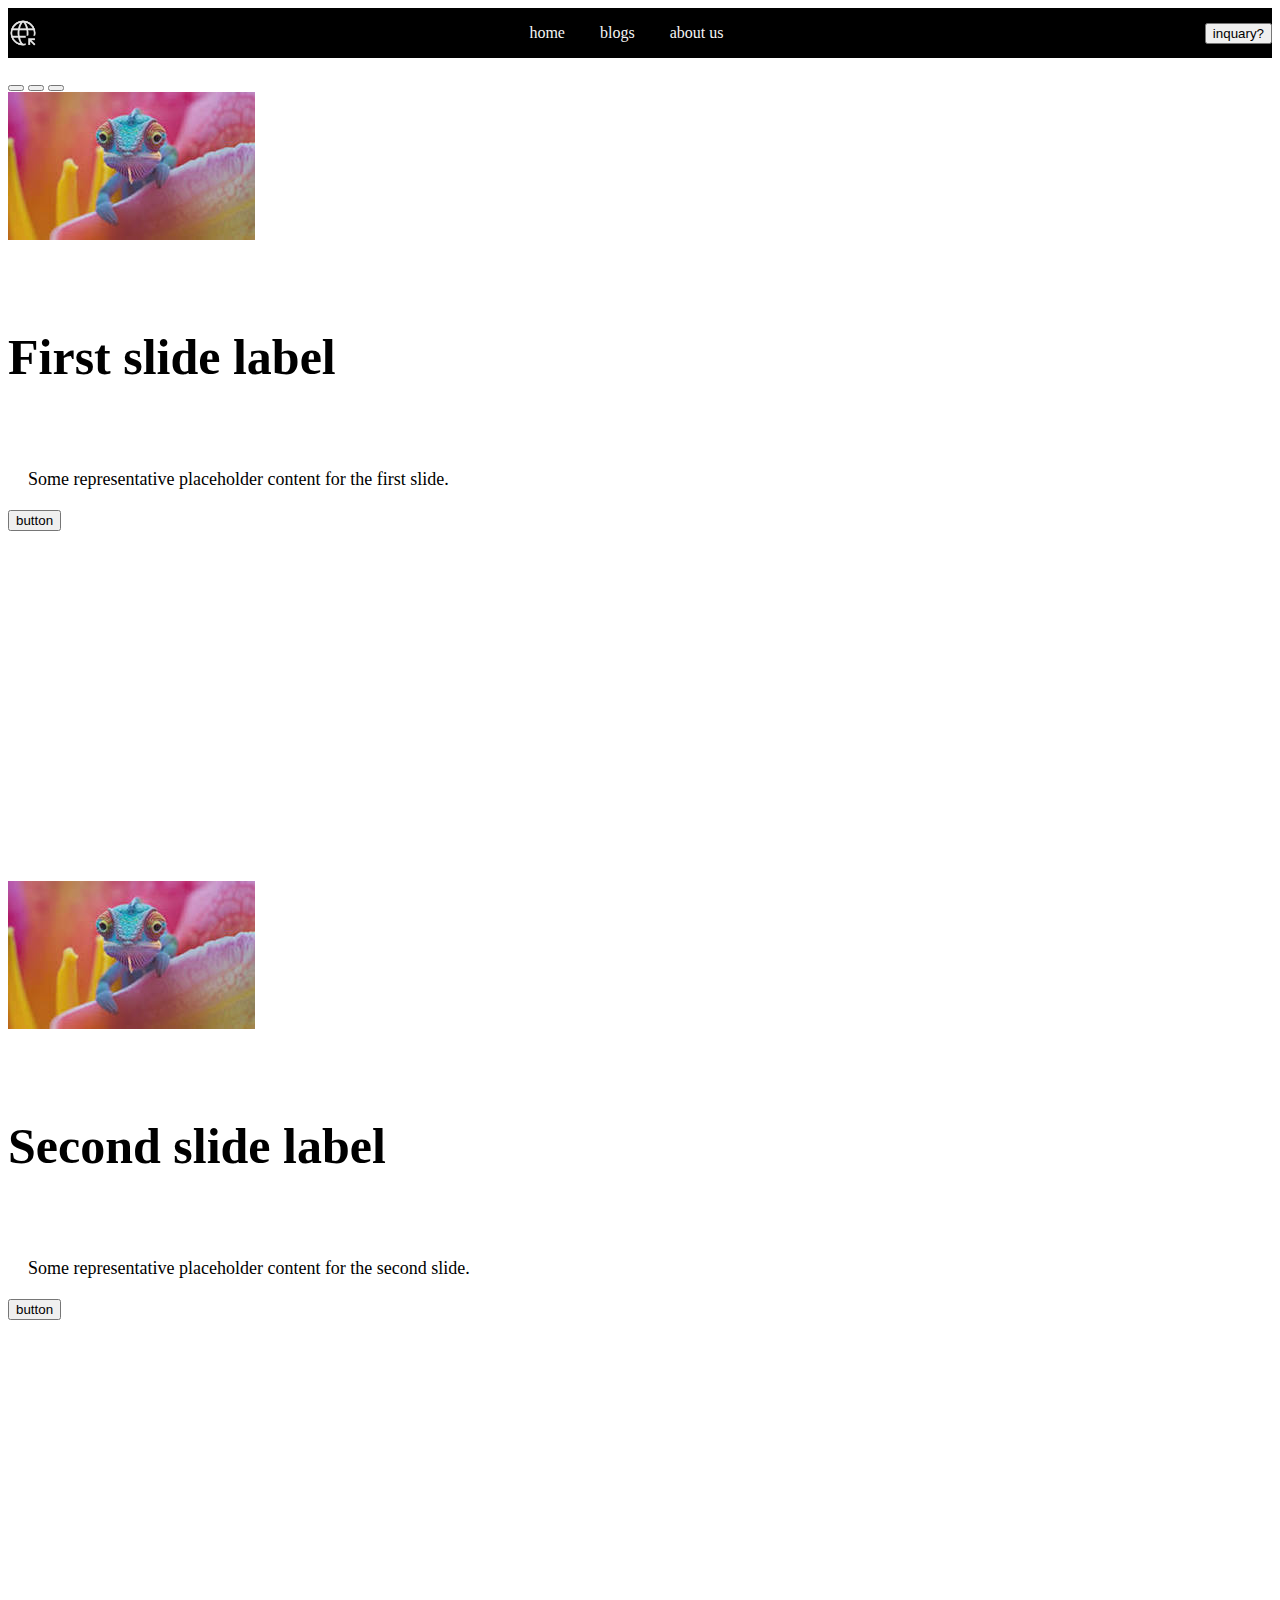
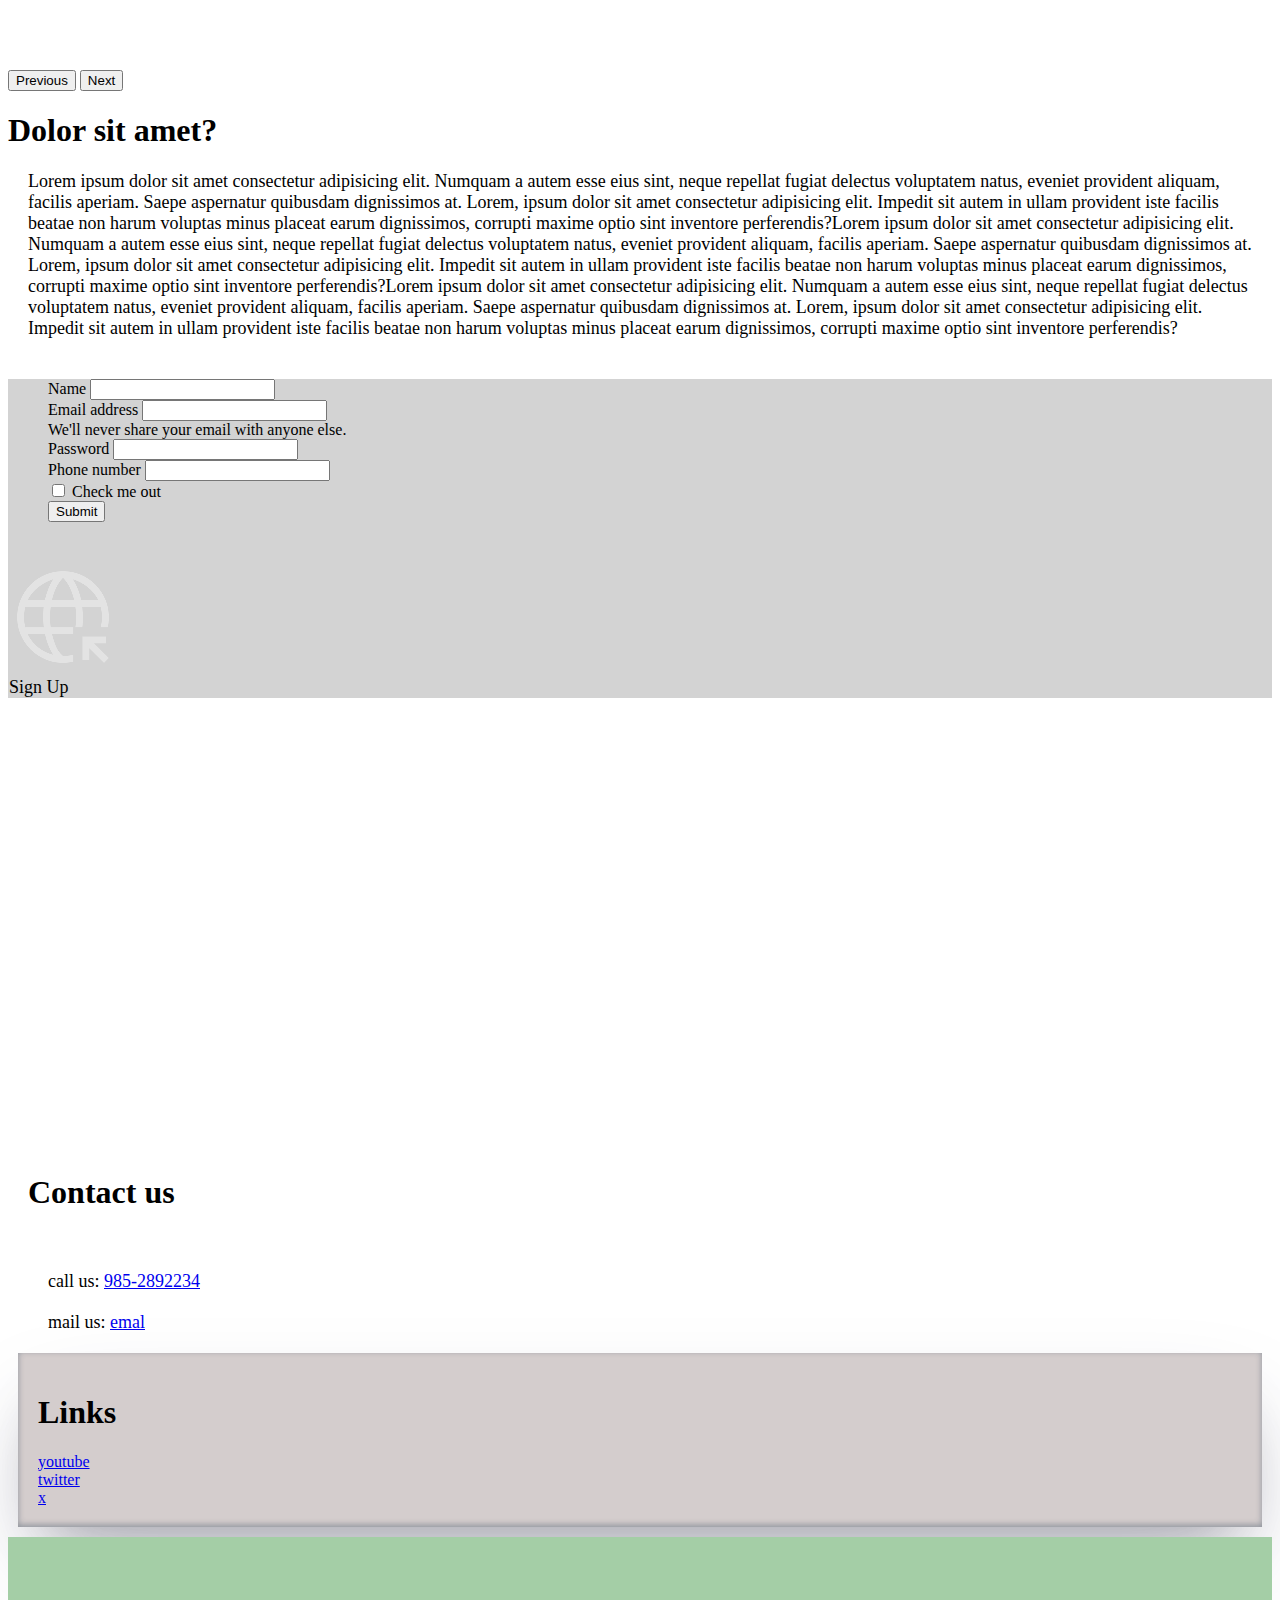
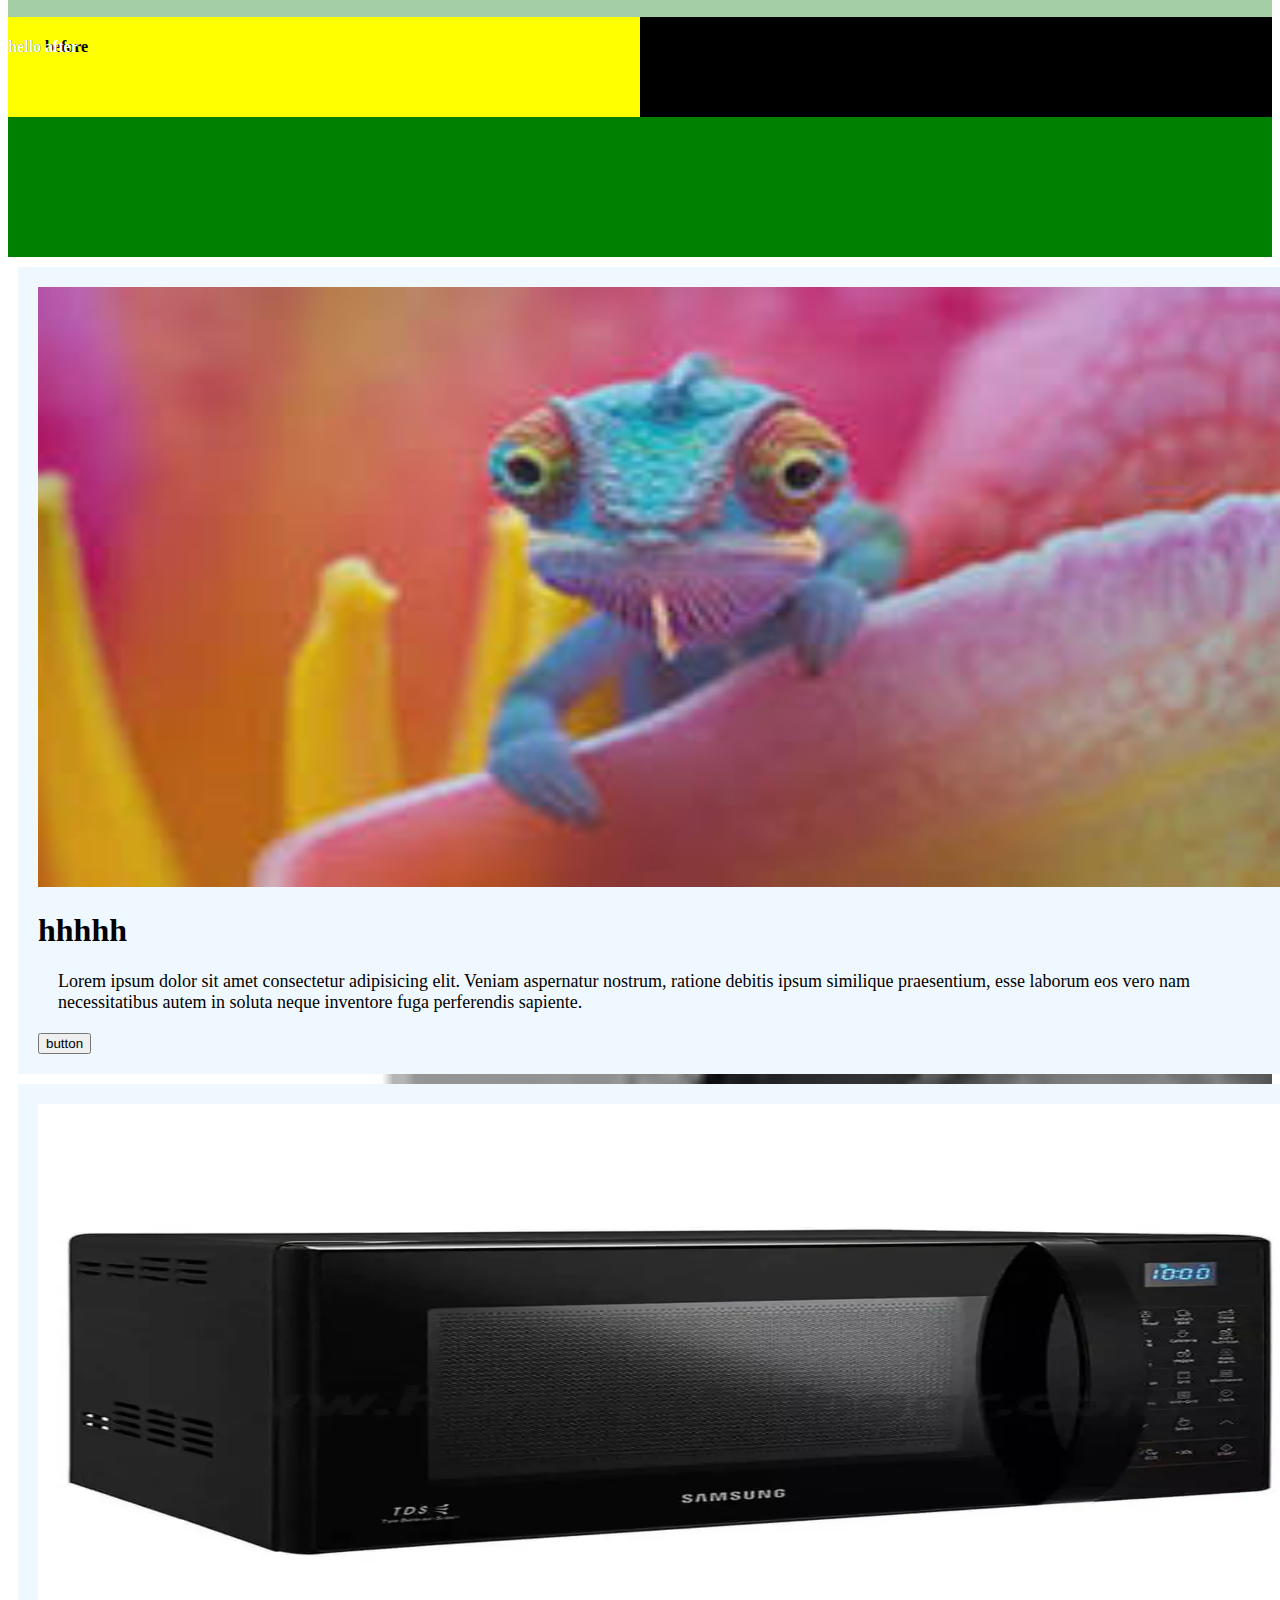
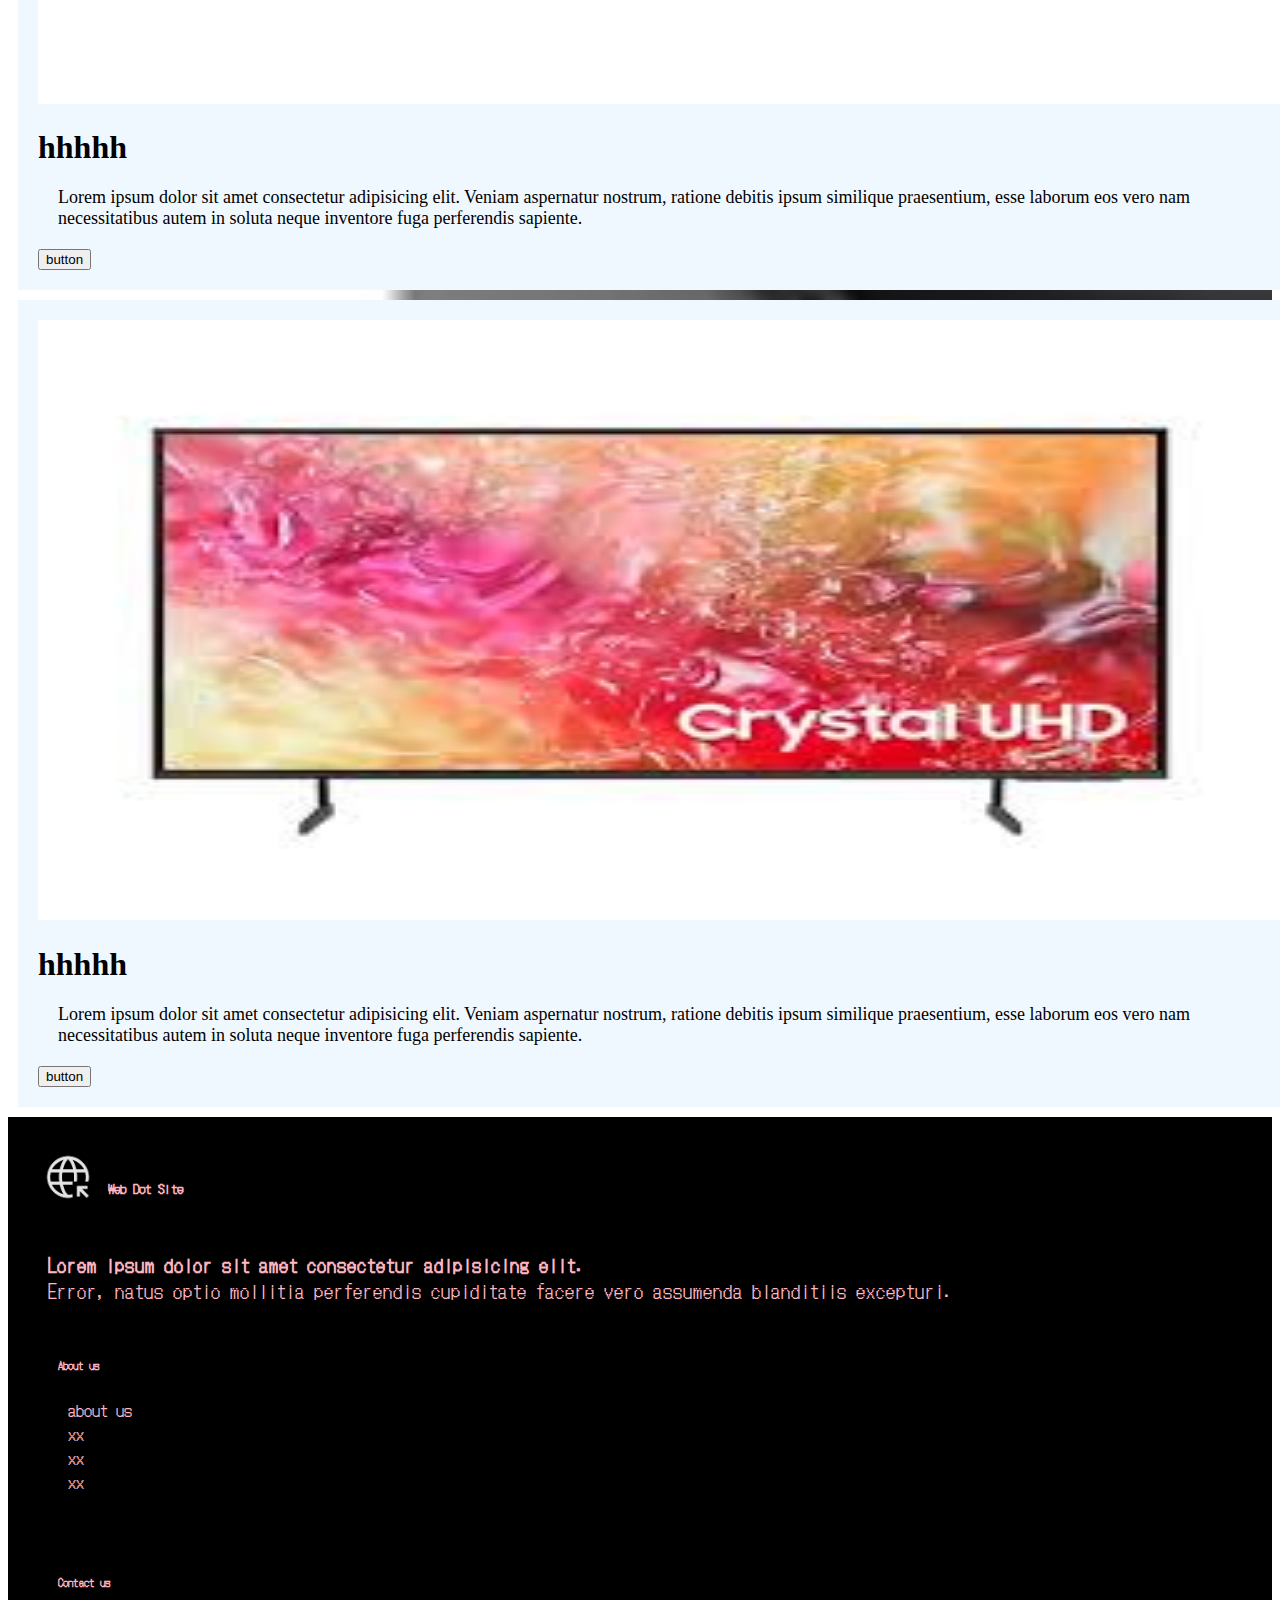
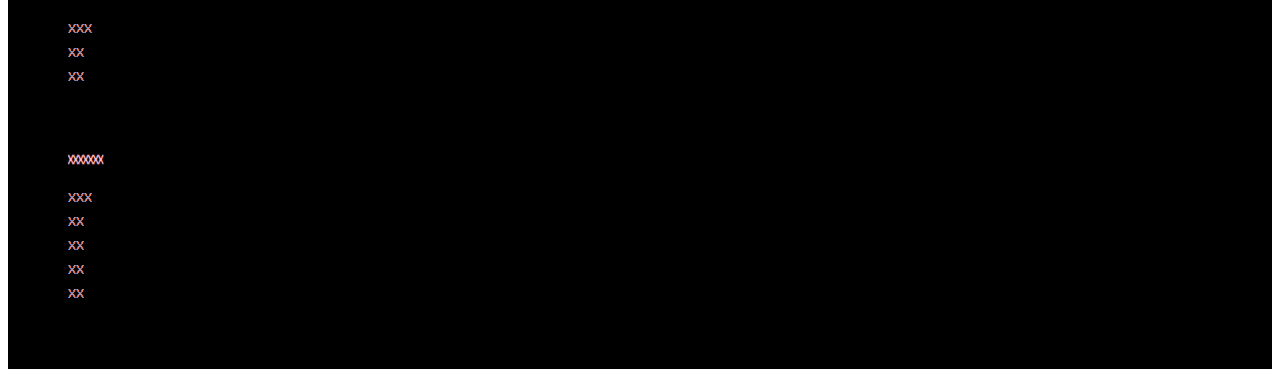
<file: nav.html>
<!DOCTYPE html>
<html lang="en">

<head>
    <meta charset="UTF-8">
    <meta name="viewport" content="width=device-width, initial-scale=1.0">
    <title>Nav bar</title>
    <!--bootstrap-->
    <link href="https://cdn.jsdelivr.net/npm/bootstrap@5.0.2/dist/css/bootstrap.min.css" rel="stylesheet"
        integrity="sha384-EVSTQN3/azprG1Anm3QDgpJLIm9Nao0Yz1ztcQTwFspd3yD65VohhpuuCOmLASjC" crossorigin="anonymous">
    <!--css-->
    <link rel="stylesheet" href="./style/nav.css">
    <link rel="preconnect" href="https://fonts.googleapis.com">
    <link rel="preconnect" href="https://fonts.gstatic.com" crossorigin>
    <link href="https://fonts.googleapis.com/css2?family=DotGothic16&display=swap" rel="stylesheet">
</head>

<nav>
    <div class="container-fluid">
        <div class="header-con">
            <img src="./assets/logo.png" alt="loge.png" width="30px" height="30px" />
            <ul class="list">
                <li>home</li>
                <li>blogs</li>
                <li>about us</li>
            </ul>
            <button class="btn btn-primary"> inquary? </button>
        </div>
    </div>
</nav>

<section>
    <div id="carouselExampleCaptions" class="carousel slide" data-bs-ride="carousel">
        <div class="carousel-indicators">
            <button type="button" data-bs-target="#carouselExampleCaptions" data-bs-slide-to="0" class="active"
                aria-current="true" aria-label="Slide 1"></button>
            <button type="button" data-bs-target="#carouselExampleCaptions" data-bs-slide-to="1"
                aria-label="Slide 2"></button>
            <button type="button" data-bs-target="#carouselExampleCaptions" data-bs-slide-to="2"
                aria-label="Slide 3"></button>
        </div>
        <div class="carousel-inner">
            <div class="carousel-item active">
                <img src="./assets/download.jfif" class="d-block w-100 "  alt="...">
                <div class="carousel-caption hts d-none d-md-block">
                    <h5>First slide label</h5>
                    <p>Some representative placeholder content for the first slide.</p>
                    <button class="btn btn-primary">button</button>
                </div>
            </div>
            <div class="carousel-item">
                <img src="./assets/download.jfif" class="d-block w-100  "  alt="...">
                <div class="carousel-caption hts d-none d-md-block">
                    <h5>Second slide label</h5>
                    <p>Some representative placeholder content for the second slide.</p>
                    <button class="btn btn-primary">button</button>
                </div>
            </div>

            <button class="carousel-control-prev" type="button" data-bs-target="#carouselExampleCaptions"
                data-bs-slide="prev">
                <span class="carousel-control-prev-icon" aria-hidden="true"></span>
                <span class="visually-hidden">Previous</span>
            </button>
            <button class="carousel-control-next" type="button" data-bs-target="#carouselExampleCaptions"
                data-bs-slide="next">
                <span class="carousel-control-next-icon" aria-hidden="true"></span>
                <span class="visually-hidden">Next</span>
            </button>
        </div>
</section>

<section>
    <div class="container">
        <h1>
            Dolor sit amet?<br>
        </h1>
        <p class="text-center">
            Lorem ipsum dolor sit amet consectetur adipisicing elit. Numquam a autem esse eius sint, neque repellat
            fugiat delectus voluptatem natus, eveniet provident aliquam, facilis aperiam. Saepe aspernatur quibusdam
            dignissimos at. Lorem, ipsum dolor sit amet consectetur adipisicing elit. Impedit sit autem in ullam
            provident iste facilis beatae non harum voluptas minus placeat earum dignissimos, corrupti maxime optio
            sint inventore perferendis?Lorem ipsum dolor sit amet consectetur adipisicing elit. Numquam a autem esse
            eius sint, neque repellat
            fugiat delectus voluptatem natus, eveniet provident aliquam, facilis aperiam. Saepe aspernatur quibusdam
            dignissimos at. Lorem, ipsum dolor sit amet consectetur adipisicing elit. Impedit sit autem in ullam
            provident iste facilis beatae non harum voluptas minus placeat earum dignissimos, corrupti maxime optio
            sint inventore perferendis?Lorem ipsum dolor sit amet consectetur adipisicing elit. Numquam a autem esse
            eius sint, neque repellat
            fugiat delectus voluptatem natus, eveniet provident aliquam, facilis aperiam. Saepe aspernatur quibusdam
            dignissimos at. Lorem, ipsum dolor sit amet consectetur adipisicing elit. Impedit sit autem in ullam
            provident iste facilis beatae non harum voluptas minus placeat earum dignissimos, corrupti maxime optio
            sint inventore perferendis?
        </p>
    </div>
</section>

<section class="s2">
    <div class="container">
        <div class="row">
            <div class="col-md-6">
                <div class="form">
                    <form>
                        <div class="mb-3">
                            <label for="exampleInputText1" class="form-label">Name</label>
                            <input type="text" class="form-control" id="exampleInputText1" aria-describedby="textHelp">
                        </div>
                        <div class="mb-3">
                            <label for="exampleInputEmail1" class="form-label">Email address</label>
                            <input type="email" class="form-control" id="exampleInputEmail1"
                                aria-describedby="emailHelp">
                            <div id="emailHelp" class="form-text">We'll never share your email with anyone else.
                            </div>
                        </div>
                        <div class="mb-3">
                            <label for="exampleInputPassword1" class="form-label">Password</label>
                            <input type="password" class="form-control" id="exampleInputPassword1">
                        </div>
                        <div class="mb-3">
                            <label for="phonenumber" class="form-label">Phone number</label>
                            <input type="number" class="form-control" id="exampleInputNumber">
                        </div>
                        <div class="mb-3 form-check">
                            <input type="checkbox" class="form-check-input" id="exampleCheck1">
                            <label class="form-check-label" for="exampleCheck1">Check me out</label>
                        </div>
                        <button type="submit" class="btn btn-primary">Submit</button>
                    </form>
                </div>
            </div>
            <div class="col-md-6">
                <div>
                    <div class="text-center">
                        <img src="./assets/logo.png" /><br>
                        <p class="pi">Sign Up</p>
                    </div>
                </div>
            </div>
        </div>
    </div>
</section>

<section class="map">
    <div class="container">
        <div class="row">
            <div class="col-md-6">
                <iframe
                    src="https://www.google.com/maps/embed?pb=!1m18!1m12!1m3!1d3532.1023474760664!2d85.31192381169926!3d27.714126076079385!2m3!1f0!2f0!3f0!3m2!1i1024!2i768!4f13.1!3m3!1m2!1s0x39eb19028855e08b%3A0xf52bbdfaf2a1ae6a!2sGarden%20of%20Dreams!5e0!3m2!1sen!2snp!4v1745142055990!5m2!1sen!2snp"
                    width="100%" height="450" style="border:0;" allowfullscreen="" loading="lazy"
                    referrerpolicy="no-referrer-when-downgrade"></iframe>
            </div>
            <div class="col-md-3">

                <div class="mar">
                    <h1> Contact us</h1>
                    <br>
                    <p>call us: <a href="tel:9852892">985-2892234</a></p>
                    <p> mail us: <a href="mailto:dumpofx@gmail.com">emal</a></p>
                </div>
                </div>
                <div class="col-md-3">
                    <div class="links">

                        <h1> Links </h1>
                        <a href="www.youtube.com">youtube</a><br>
                        <a href="www.twitter.com">twitter</a><br>
                        <a href="www.x.com">x</a>
                    </div>
                </div>

            </div>
        </div>
</section>

<section class="six">
    <div class="container">
      <div class="row">
        <div class="col-md-6">
          <h4>hello before</h4>
        </div>
        <div class="col-md-6">
          <h4 class="hello-after">hello after</h4>
        </div>
      </div>
    </div>
  </section>

<section class="s6">
    <div class="container">
        <div class="row">
            <div class="col-md-6">

            </div>
        </div>
    </div>
</section>

<section class="oc">
    <div class="row">

        <div class="col-md-4">
            <div class="xyz">
                <img src="./assets/download.jfif" alt="img" class="img-fluid" width="300" height="600" />
                <h1>
                    hhhhh
                </h1>
                <p>
                    Lorem ipsum dolor sit amet consectetur adipisicing elit. Veniam aspernatur nostrum, ratione debitis
                    ipsum
                    similique praesentium, esse laborum eos vero nam necessitatibus autem in soluta neque inventore fuga
                    perferendis sapiente.
                </p>
                <button class="btn btn-primary">
                    button
                </button>
            </div>

        </div>
        <div class="col-md-4">
            <div class="xyz">
                <img src="./assets/oven.webp" alt="img" class="img-fluid" width="300" height="600" />
                <h1>
                    hhhhh
                </h1>
                <p>
                    Lorem ipsum dolor sit amet consectetur adipisicing elit. Veniam aspernatur nostrum, ratione debitis
                    ipsum
                    similique praesentium, esse laborum eos vero nam necessitatibus autem in soluta neque inventore fuga
                    perferendis sapiente.
                </p>
                <button class="btn btn-primary">
                    button
                </button>
            </div>

        </div>
        <div class="col-md-4">
            <div class="xyz">
                <img src="./assets/tv.jpg" alt="img" class="img-fluid" width="300" height="600" />
                <h1>
                    hhhhh
                </h1>
                <p>
                    Lorem ipsum dolor sit amet consectetur adipisicing elit. Veniam aspernatur nostrum, ratione debitis
                    ipsum
                    similique praesentium, esse laborum eos vero nam necessitatibus autem in soluta neque inventore fuga
                    perferendis sapiente.
                </p>
                <button class="btn btn-primary">
                    button
                </button>
            </div>

        </div>
    </div>

</section>


<section class="s3">
    <div class="container-fluid">
        <div class="bottom">
            <div class="row">
                <div class="col-md-3">

                    <div class="lo"> <img src="./assets/logo.png" class="logo" />
                        <h5 id="dotgothic16-regular" class="pad">
                            <b> Web <span>Dot </span>Site </b>
                        </h5>
                    </div>
                    <p id="dotgothic16-regular" class="tad">
                        <b>Lorem ipsum dolor sit amet consectetur adipisicing elit.</b><br>
                        Error, natus optio mollitia
                        perferendis
                        cupiditate facere vero assumenda blanditiis excepturi.
                    </p>
                </div>

                <div class="col-md-3">
                    <div class="mar">
                        <div class="pad">
                            <h6 id="dotgothic16-regular">

                                <b>About us</b>

                            </h6>

                            <ul id="dotgothic16-regular">
                                <li>
                                    about us
                                </li>
                                <li>
                                    xx
                                </li>
                                <li>
                                    xx
                                </li>
                                <li>
                                    xx
                                </li>
                            </ul>
                        </div>
                    </div>
                </div>

                <div class="col-md-3">
                    <div class="mar">
                        <div class="pad">
                            <h6 id="dotgothic16-regular">

                                <b>Contact us</b>

                            </h6>

                            <ul id="dotgothic16-regular">
                                <li>
                                    xxx
                                </li>
                                <li>
                                    xx
                                </li>
                                <li>
                                    xx
                                </li>

                            </ul>
                        </div>
                    </div>
                </div>

                <div class="col-md-3">
                    <div class="mar">
                        <div class="pad">
                            <h6 id="dotgothic16-regular" class="mars">

                                <b>XXXXXXX</b>

                            </h6>

                            <ul id="dotgothic16-regular">
                                <li>
                                    xxx
                                </li>
                                <li>
                                    xx
                                </li>
                                <li>
                                    xx
                                </li>
                                <li>
                                    xx
                                </li>
                                <li>
                                    xx
                                </li>

                            </ul>
                        </div>
                    </div>
                </div>

            </div>
        </div>
    </div>
</section>


<!--bootstrap js-->

<script src="https://cdn.jsdelivr.net/npm/bootstrap@5.0.2/dist/js/bootstrap.bundle.min.js"
    integrity="sha384-MrcW6ZMFYlzcLA8Nl+NtUVF0sA7MsXsP1UyJoMp4YLEuNSfAP+JcXn/tWtIaxVXM"
    crossorigin="anonymous"></script>
    <script src="./js/index.js"></script>
</body>

</html>
</file>
<file: style/index.css>
span{
    color:blueviolet
}

.oo{
 
    background-color: blueviolet;
    text-align: center;
    border-radius: 5px;
    border: 2px, solid, blueviolet;
    padding: 10px 15px;
    margin: 10px;


}

.oo:hover{
 
    background:transparent;
    text-align: center;
    border-radius: 5px;
    border: 2px, solid, blueviolet;
    padding: 10px 15px;
    margin: 10px;
    cursor: pointer;


}

.fruits{

    list-style: none;
    font-size: larger;
    font-weight: 500;
    
}

.one{

    background-color: antiquewhite;
    padding: 80px 0px;
}

.xyz{
    font-family: 'Times New Roman', Times, serif;
    margin: 10px;
    background-color: aliceblue;
    padding: 20px;
    height: 96%;
}

.header-con{

    display: flex;
    justify-content: space-between;
    align-items: center;

}

.list{

    display: flex;
    list-style: none;
    gap: 20px;
    margin-top: 16px;
}

nav{
    background: antiquewhite;
}

.img-fluid{
    width: 100%;
}

.oc{

    background: aqua;
}

.a{
    text-decoration: none;
    color: black;
}

.a:hover{
    text-decoration: none;
    color: black;
}

.fa{
    padding: 5px;
}

.carousel{

    height: 400;
}
</file>
<file: style/nav.css>
.list {
    list-style: none;
    display: flex;
    color: whitesmoke;
    gap: 30px;
    margin-top: 16px;

}

p {
    margin: 20px;
    font-size: large;

}

nav {
    background: black;
}

.header-con {
    display: flex;
    justify-content: space-between;
    align-items: center;
    margin-bottom: 16px;
}

.logo {

    padding: 5px;
    width: 50px;
    height: 50px;


}

.lo {

    display: flex;
    margin: 10px;

}

.mars {
    margin: 10px;
}

.mar {
    margin: 20px;
}

.pad {
    padding: 10px;
}

.pi {
    margin: 1px;
}

span {

    text-decoration: dotted;

}

#dotgothic16-regular {
    font-family: "DotGothic16", sans-serif;
    font-weight: 400;
    font-style: normal;
    color: lightpink;
}

.bottom {
    background-color: black;

}

li {
    text-decoration: none;
    list-style: none;
    padding-left: 5px;
}

ul {
    padding-left: 5px;
}

.form {
    margin: 40px;
}

.s2 {
    background-color: lightgray;

}

.s3 {
    padding: 20px;
    background-color: black;
}

.xyz {
    font-family: 'Times New Roman', Times, serif;
    margin: 10px;
    background-color: aliceblue;
    padding: 20px;
    height: 96%;
    width: 100%;
}

.img-fluid {
    width: 100%;
}

.oc {

    background: url(../assets/wash.jpg);
    position: relative;
    background-size: cover;
}

.hts {
    margin-bottom: 350px;
}

.hts h5 {
    font-size: 50px;
    ;
}

.links {
    margin: 10px;
    padding: 20px;
    background: rgb(212, 205, 205);
    box-shadow: rgba(50, 50, 93, 0.25) 0px 50px 100px -20px, rgba(0, 0, 0, 0.3) 0px 30px 60px -30px, rgba(10, 37, 64, 0.35) 0px -2px 6px 0px inset;
}

.six {
    background: #a4cea6;
    padding: 80px 0px;
    position: relative;
    z-index: 10;

}

.six:before {
    content: "";
    position: absolute;
    left: 0;
    width: 50%;
    height: 100px;
    background: yellow;
}

.six::after {
    content: "";
    position: absolute;
    right: 0;
    width: 50%;
    height: 100px;
    background: black;
}

.six h4 {
    position: absolute;
}

.hello-after {
    z-index: 111;
    color: #fff;
}


.s6 {
    background: green;
    padding: 80px 0px;
}

/* media queart */

@media only screen and (max-width: 768) {
    
}
</file>
